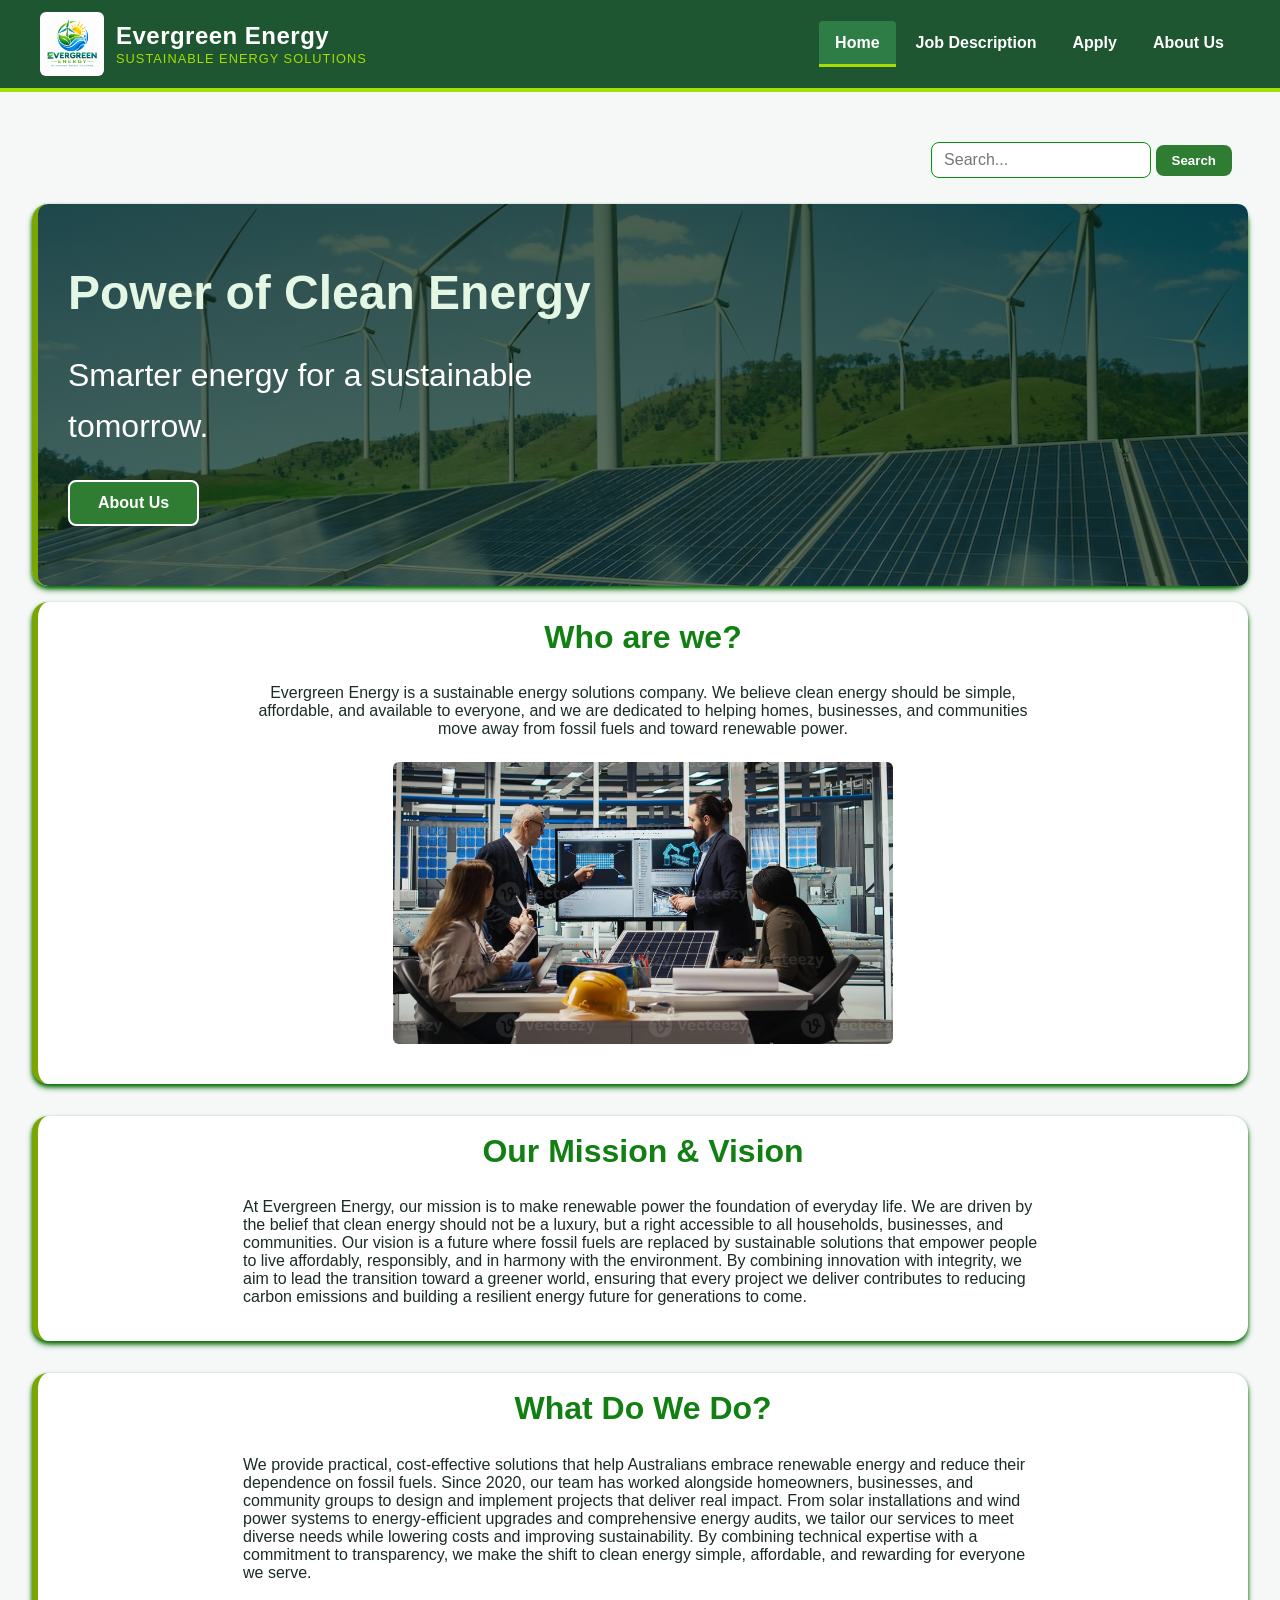
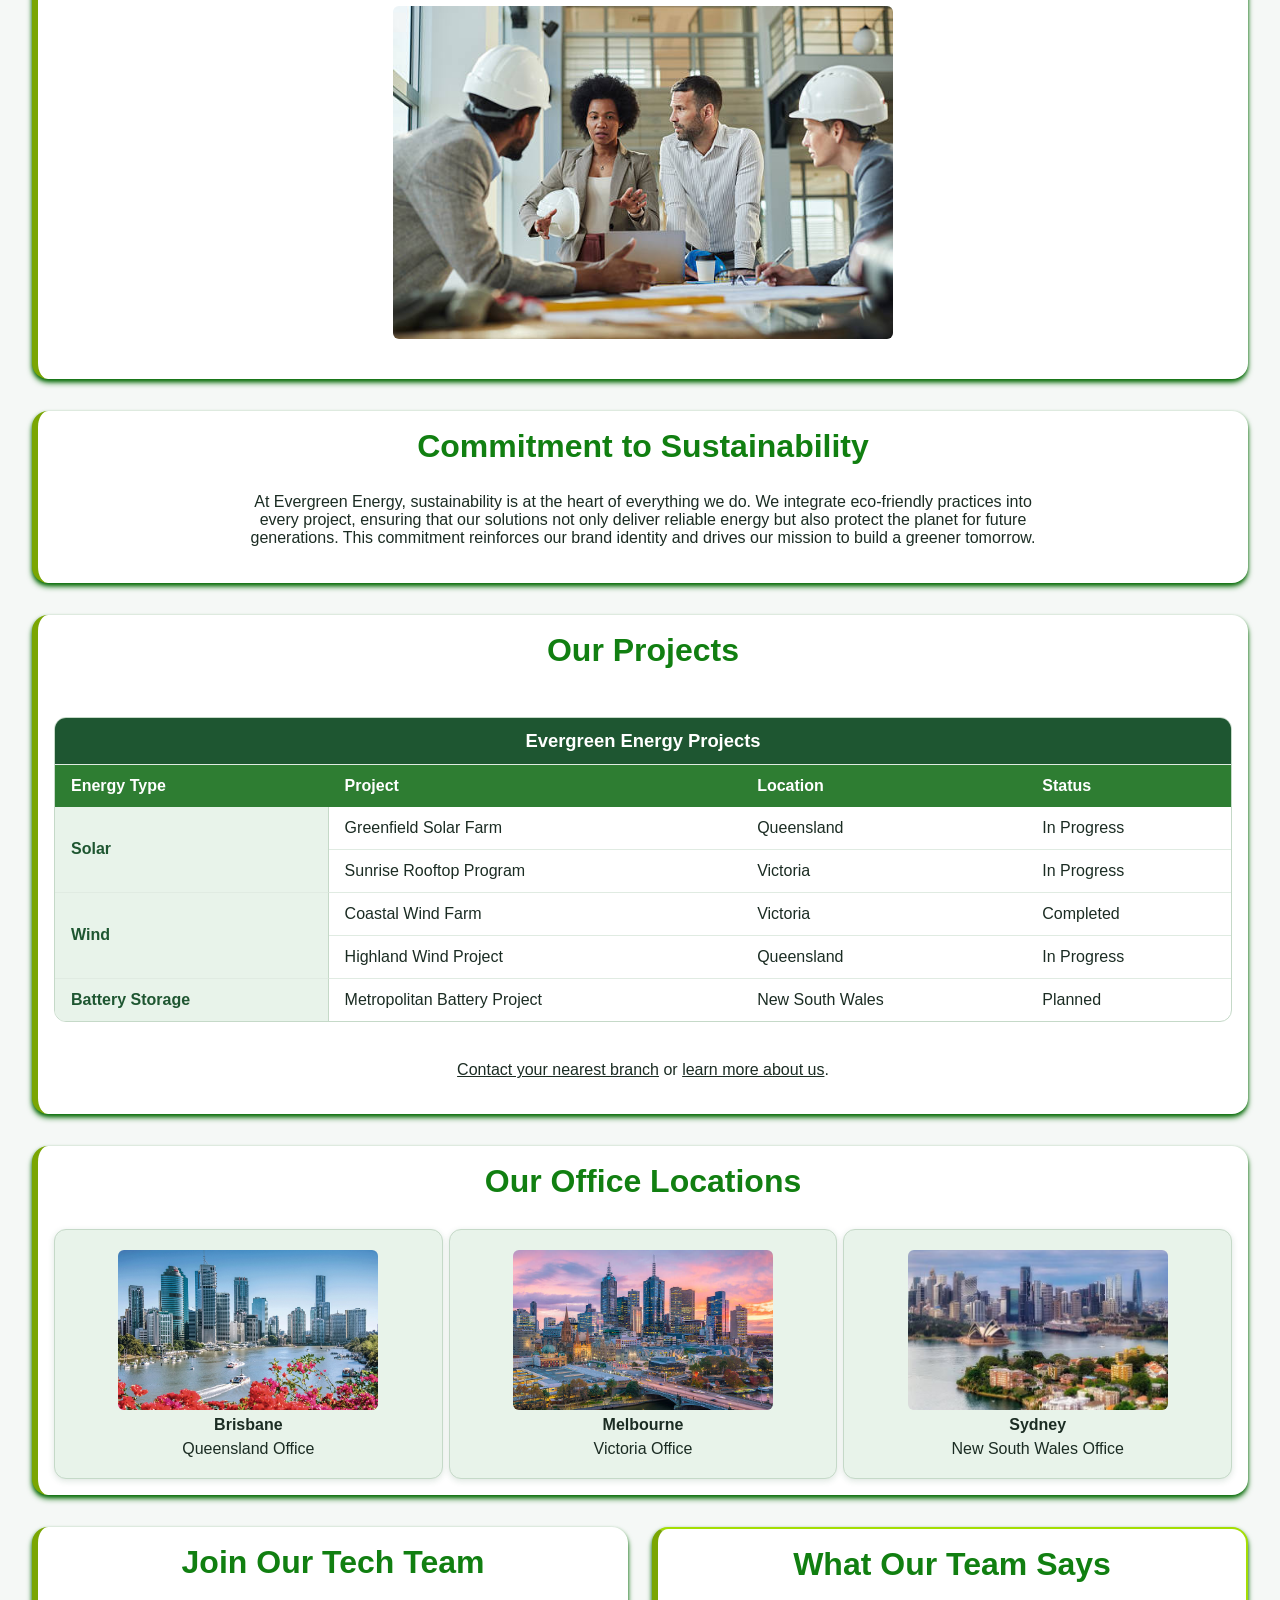
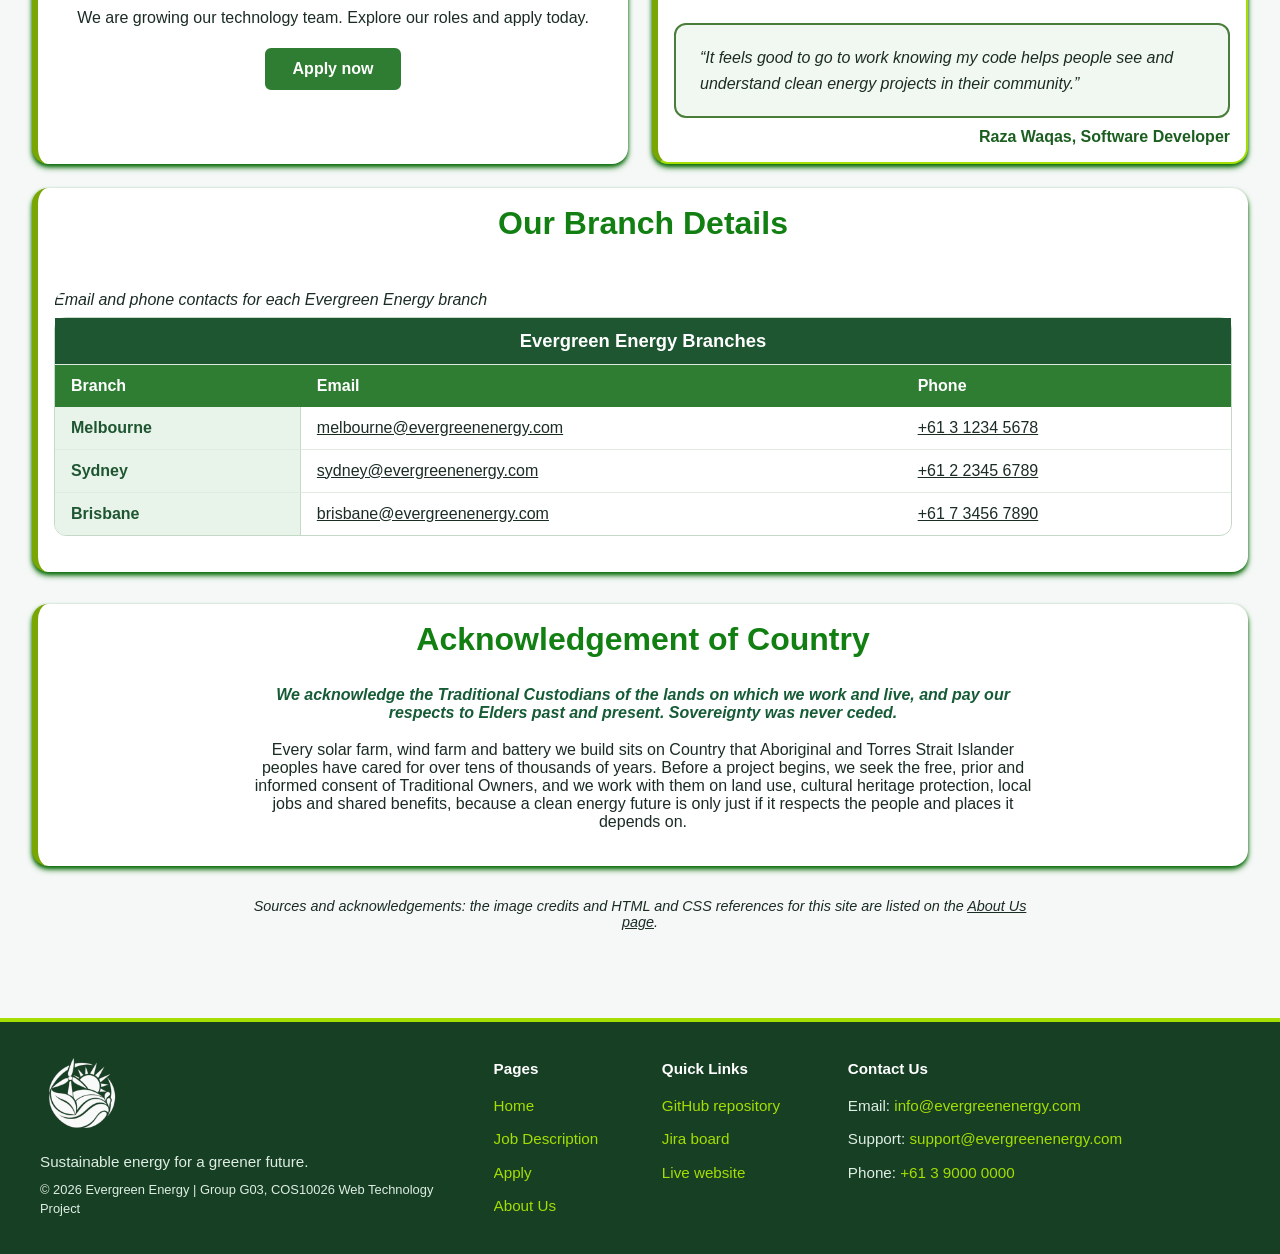
<file: index.html>
<!DOCTYPE html>
<html lang="en">
<head>
    <meta charset="UTF-8">
    <meta name="viewport" content="width=device-width, initial-scale=1.0">
    <meta name="description" content="Sustainable Energy Solutions Company: clean energy projects and careers.">
    <meta name="keywords" content="sustainable energy, renewable energy, solar, wind, clean energy, careers">
    <meta name="author" content="Group G03">
    <title>Home | Evergreen Energy</title>
    <link rel="stylesheet" href="styles.css">
    <!--one internal style element-->
    <style>.join { border-left: 6px solid #7aa602; } </style>
</head>
<body class="home">
    <a href="#main" class="skip-link">Skip to main content</a>

    <!-- ===== Shared header and navigation (designed by Marwah and edited by Rayahen Raad) ===== -->
    <header id="site-header">
        <nav class="nav-container" aria-label="Main navigation">
            <!-- Brand: logo and company name, linking to the home page -->
            <a href="index.html" class="nav-brand">
                <span class="nav-logo">
                    <img src="images/logo.png" alt="" width="400" height="400">
                </span>
                <span class="brand-text">
                    <span class="brand-name">Evergreen Energy</span>
                    <span class="brand-tagline">Sustainable Energy Solutions</span>
                </span>
            </a>
            <ul class="nav-links">
                <li><a href="index.html" class="active" aria-current="page">Home</a></li>
                <li><a href="jobs.html">Job Description</a></li>
                <li><a href="apply.html">Apply</a></li>
                <li><a href="about.html">About Us</a></li>
            </ul>
        </nav>
    </header>
<main id="main" tabindex="-1">
    <div class="search-bar">
    <!-- Searches this website with Google once it is live on GitHub Pages -->
    <form action="https://www.google.com/search" method="get" role="search">
    <input type="hidden" name="as_sitesearch" value="raad106729165.github.io/G03-Sustainable-Energy-Solutions-Company">
    <input type="search" name="q" placeholder="Search..." aria-label="Search this website">
    <button type="submit">Search</button>
  </form>
</div>
<section class="hero">
    <div class="hero-content">
     <h1>Power of Clean Energy</h1>
      <p id="intro-text">Smarter energy for a sustainable tomorrow.</p>
      <a href="about.html" class="apply">About Us</a>
    </div>
</section>

<section>
    <h2>Who are we?</h2>
    <p>Evergreen Energy is a sustainable energy solutions company. We believe clean energy should be simple, affordable, and available to everyone, and we are dedicated to helping homes, businesses, and communities move away from fossil fuels and toward renewable power.</p>
    <img src="images/powerplantwork.jpg" alt="Engineers gathered around a monitor reviewing solar panel designs" class="section-img">
</section> 
<section>
    <h2>Our Mission &amp; Vision</h2>
    <p class="text-left">
        At Evergreen Energy, our mission is to make renewable power the foundation of everyday life. 
        We are driven by the belief that clean energy should not be a luxury, but a right accessible 
        to all households, businesses, and communities. Our vision is a future where fossil fuels are 
        replaced by sustainable solutions that empower people to live affordably, responsibly, and 
        in harmony with the environment. By combining innovation with integrity, we aim to lead the 
        transition toward a greener world, ensuring that every project we deliver contributes to 
        reducing carbon emissions and building a resilient energy future for generations to come.
    </p>
</section>

<section>
    <h2>What Do We Do?</h2>
    <p class="text-left">
        We provide practical, cost‑effective solutions that help Australians embrace renewable energy 
        and reduce their dependence on fossil fuels. Since 2020, our team has worked alongside 
        homeowners, businesses, and community groups to design and implement projects that deliver 
        real impact. From solar installations and wind power systems to energy‑efficient upgrades 
        and comprehensive energy audits, we tailor our services to meet diverse needs while lowering 
        costs and improving sustainability. By combining technical expertise with a commitment to 
        transparency, we make the shift to clean energy simple, affordable, and rewarding for everyone 
        we serve.
    </p>
    <img src="images/engineers-discussing-project.jpg" alt="Engineers in hard hats discussing project plans around a table" class="section-img" width="612" height="408">
</section>
<!-- ===== Start: done by Marwah and edited by Rayahen Raad ===== -->
<section>
    <h2>Commitment to Sustainability</h2>
    <div class="narrow-centre">
        <p>
            At Evergreen Energy, sustainability is at the heart of everything we do. 
            We integrate eco‑friendly practices into every project, ensuring that our 
            solutions not only deliver reliable energy but also protect the planet for 
            future generations. This commitment reinforces our brand identity and 
            drives our mission to build a greener tomorrow.
        </p>
    </div>
</section>

<!-- ===== End: done by Marwah and edited by Rayahen Raad ===== -->
<section>
    <h2>Our Projects</h2>
    <!---!side way scroll with keyboard-->
    <div class="table-wrap" tabindex="0" role="region" aria-label="Evergreen Energy projects table">
    <table>
        <caption class="visually-hidden">Evergreen Energy projects grouped by energy type</caption>
        <thead>
        <tr>
        <th colspan="4" scope="colgroup">Evergreen Energy Projects</th>
        </tr>
        <tr>
            <th scope="col">Energy Type</th>
            <th scope="col">Project</th>
            <th scope="col">Location</th>
            <th scope="col">Status</th>
        </tr>
        </thead>
        <tbody>
        <tr>
        <th rowspan="2" scope="rowgroup">Solar</th>
            <td>Greenfield Solar Farm</td>
            <td>Queensland</td>
            <td>In Progress</td>
        </tr>
        <tr>
            <td>Sunrise Rooftop Program</td>
            <td>Victoria</td>
            <td>In Progress </td>
        </tr>
        <tr>
            <th rowspan="2" scope="rowgroup">Wind</th>
            <td>Coastal Wind Farm</td>
            <td>Victoria</td>
            <td>Completed</td>
        </tr>
        <tr>
            <td>Highland Wind Project</td>
            <td>Queensland</td>
            <td>In Progress</td>
        </tr>
        <tr>
            <th scope="row">Battery Storage</th>
            <td>Metropolitan Battery Project</td>
            <td>New South Wales</td>
            <td>Planned</td>
        </tr>
        </tbody>
    </table>
    </div>

   <p id="belowtable"><a href="#branches">Contact your nearest branch</a> or <a href="about.html">learn more about us</a>.</p>
</section> 
<section>
    <h2>Our Office Locations</h2>
    <ul class="offices">
        <li>
            <img src="images/brisbane.jpg" alt="Brisbane city skyline" class="office-img">
            <strong>Brisbane</strong>
            <span>Queensland Office</span>
        </li>
        <li>
            <img src="images/melbourne.jpg" alt="Melbourne city skyline" class="office-img">
            <strong>Melbourne</strong>
            <span>Victoria Office</span>
        </li>
        <li>
            <img src="images/sydney.jpg" alt="Sydney Opera House and harbour" class="office-img">
            <strong>Sydney</strong>
            <span>New South Wales Office</span>
        </li>
    </ul>

</section> 

<div class="join-row">

  <!-- your existing Join Our Tech Team section -->
  <section class="join">
    <h2>Join Our Tech Team</h2>
    <p>We are growing our technology team. Explore our roles and apply today.</p>
    <a class="apply" href="apply.html" >Apply now</a>
  </section>

  <!-- testimonials -->
   <!--arialabel helpful for screen readers-->
  <aside class="testimonial" aria-labelledby="testimonial-heading">
  <h2 id="testimonial-heading">What Our Team Says</h2>
  <figure>
  <blockquote>
    <p>“It feels good to go to work knowing my code helps people see and understand clean energy projects in their community.”</p>
  </blockquote>
  <figcaption><strong>Raza Waqas, Software Developer</strong></figcaption>
  </figure>
  </aside>
</div>
<section id="branches">
    <h2>Our Branch Details</h2>
<!-- Sideway scroll with keyboard -->
<div class="table-wrap" tabindex="0" role="region" aria-label="Evergreen Energy branches table">
  <table>
    <caption>Email and phone contacts for each Evergreen Energy branch</caption>
    <thead>
    <tr>
      <th colspan="3" scope="colgroup">Evergreen Energy Branches</th>
    </tr>
    <tr>
      <th scope="col">Branch</th>
      <th scope="col">Email</th>
      <th scope="col">Phone</th>
    </tr>
    </thead>
    <tbody>
    <tr>
      <th scope="row">Melbourne</th>
      <td><a href="mailto:melbourne@evergreenenergy.com">melbourne@evergreenenergy.com</a></td>
      <td><a href="tel:+61312345678">+61 3 1234 5678</a></td>
    </tr>
    <tr>
      <th scope="row">Sydney</th>
      <td><a href="mailto:sydney@evergreenenergy.com">sydney@evergreenenergy.com</a></td>
      <td><a href="tel:+61223456789">+61 2 2345 6789</a></td>
    </tr>
    <tr>
      <th scope="row">Brisbane</th>
      <td><a href="mailto:brisbane@evergreenenergy.com">brisbane@evergreenenergy.com</a></td>
      <td><a href="tel:+61734567890">+61 7 3456 7890</a></td>
    </tr>
    </tbody>
  </table>
</div>
</section>
<section class="acknowledgement" aria-labelledby="ack-heading">
    <h2 id="ack-heading">Acknowledgement of Country</h2>
    <!-- inline style element (the one inline style kept on this page) -->
    <p style="font-style: italic; color: #155b36;"><strong>We acknowledge the Traditional Custodians of the lands on which we work and live, and pay our respects to Elders past and present. Sovereignty was never ceded.</strong></p>
    <p>Every solar farm, wind farm and battery we build sits on Country that Aboriginal and Torres Strait Islander peoples have cared for over tens of thousands of years. Before a project begins, we seek the free, prior and informed consent of Traditional Owners, and we work with them on land use, cultural heritage protection, local jobs and shared benefits, because a clean energy future is only just if it respects the people and places it depends on.</p>
</section>
    <p class="page-sources">Sources and acknowledgements: the image credits and HTML and CSS references for this site are listed on the <a href="about.html#ack-heading">About Us page</a>.</p>
</main>

    <!-- ===== Shared footer (designed by Marwah and edited by Rayahen Raad) ===== -->
    <footer id="site-footer">
        <div class="footer-container">
            <!-- Left: logo, motto and copyright -->
            <div class="footer-left">
                <img src="images/evergreen-footer.png" alt="Evergreen Energy logo" class="footer-logo">
                <p class="footer-motto">Sustainable energy for a greener future.</p>
                <p class="footer-copy">&copy; 2026 Evergreen Energy | Group G03, COS10026 Web Technology Project</p>
            </div>

            <!-- Right: page links, quick links and contact details -->
            <div class="footer-right">
                <table class="footer-table">
                    <tr>
                        <th scope="col">Pages</th>
                        <th scope="col">Quick Links</th>
                        <th scope="col">Contact Us</th>
                    </tr>
                    <tr>
                        <td><a href="index.html">Home</a></td>
                        <td><a href="https://github.com/raad106729165/G03-Sustainable-Energy-Solutions-Company">GitHub repository</a></td>
                        <td>Email: <a href="mailto:info@evergreenenergy.com">info@evergreenenergy.com</a></td>
                    </tr>
                    <tr>
                        <td><a href="jobs.html">Job Description</a></td>
                        <td><a href="https://dragqon.atlassian.net/jira/software/projects/G03/boards/4/backlog">Jira board</a></td>
                        <td>Support: <a href="mailto:support@evergreenenergy.com">support@evergreenenergy.com</a></td>
                    </tr>
                    <tr>
                        <td><a href="apply.html">Apply</a></td>
                        <td><a href="https://raad106729165.github.io/G03-Sustainable-Energy-Solutions-Company/">Live website</a></td>
                        <td>Phone: <a href="tel:+61390000000">+61 3 9000 0000</a></td>
                    </tr>
                    <tr>
                        <td><a href="about.html">About Us</a></td>
                        <td></td>
                        <td></td>
                    </tr>
                </table>
            </div>
        </div>
    </footer>
</body>
</html>
</file>
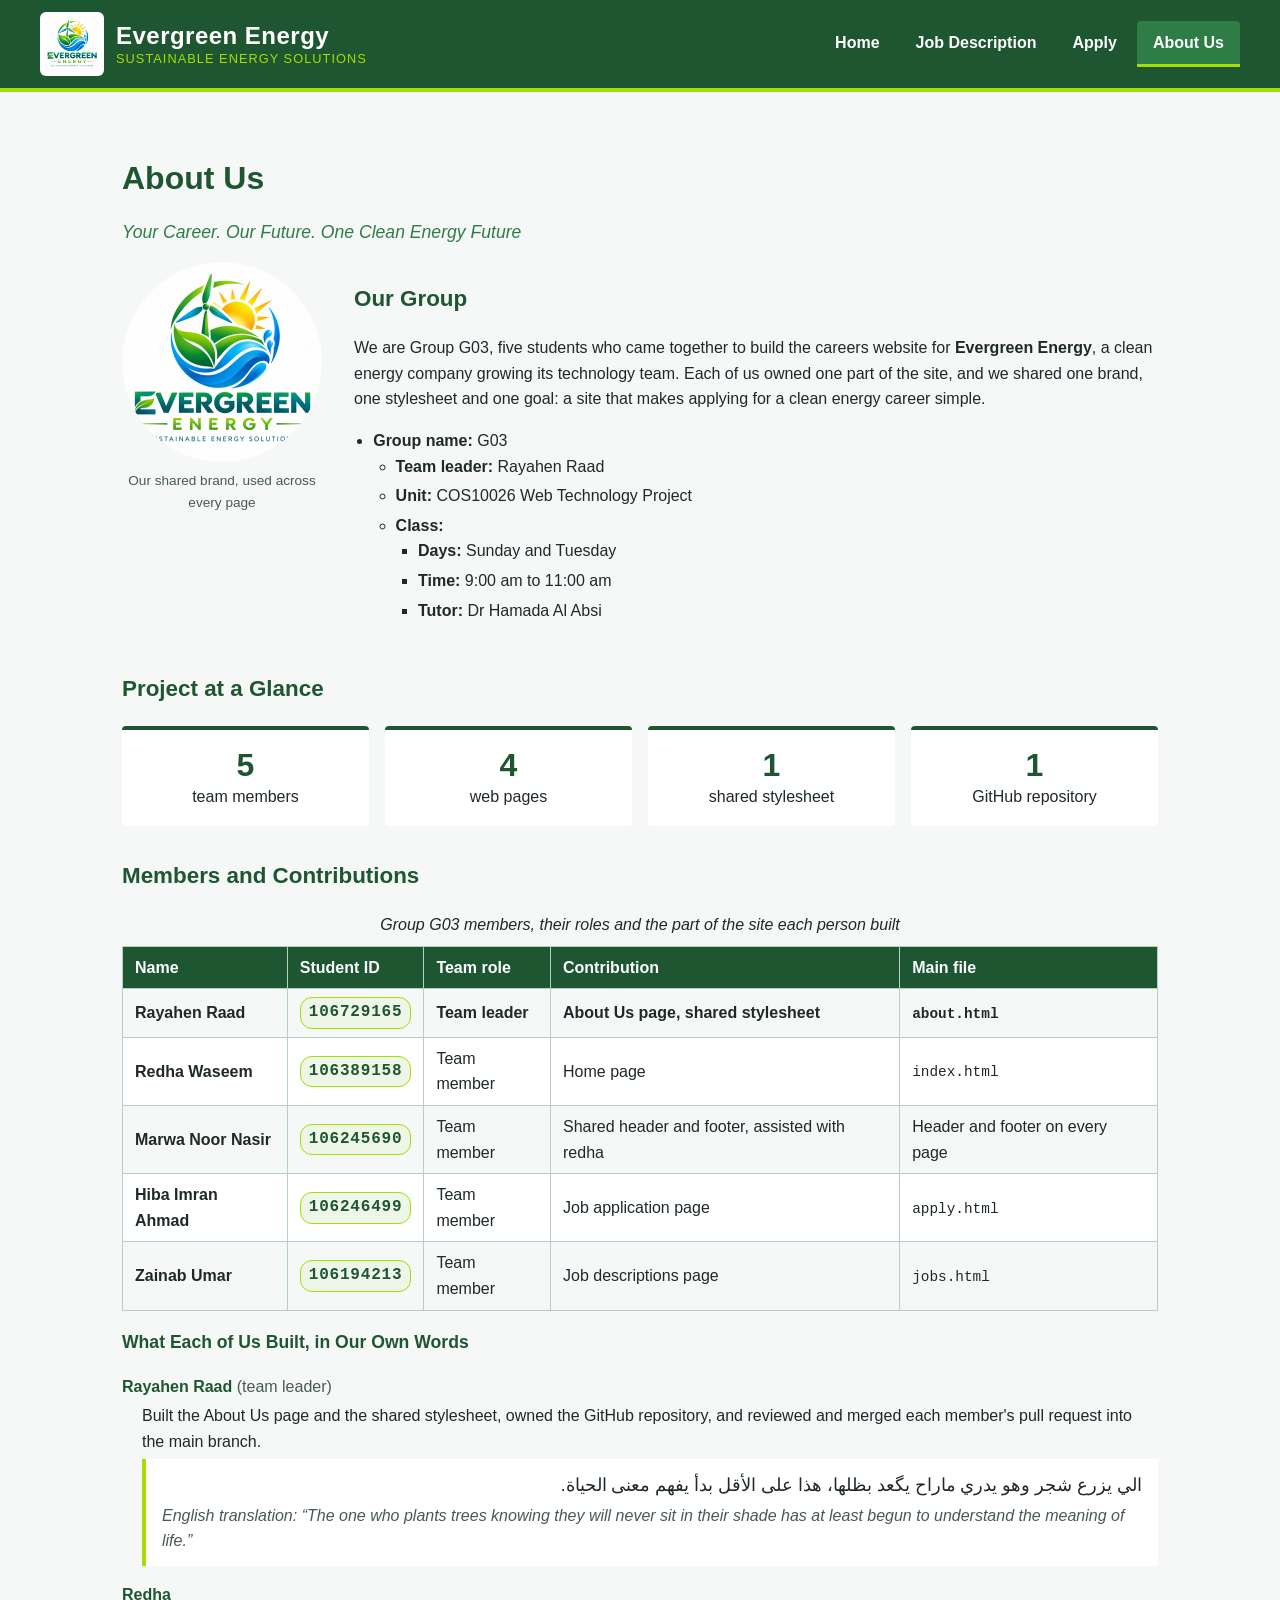
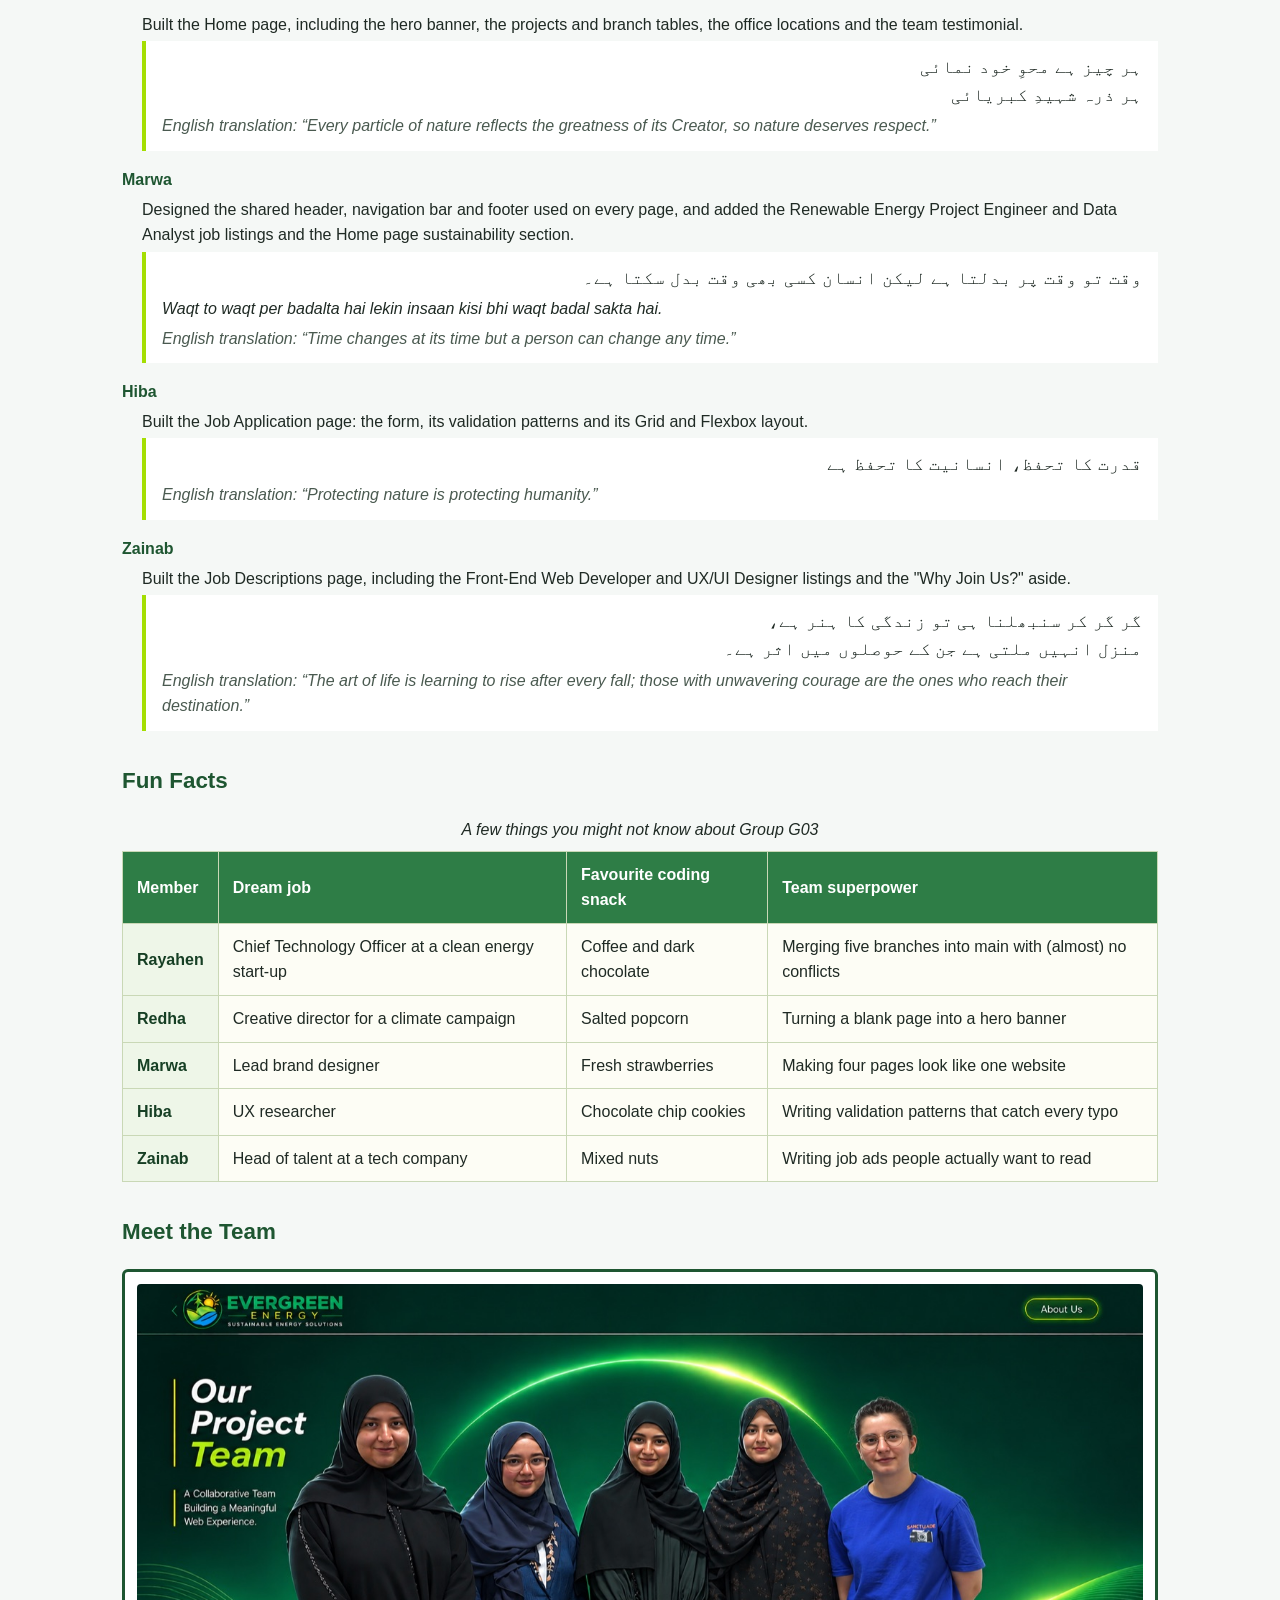
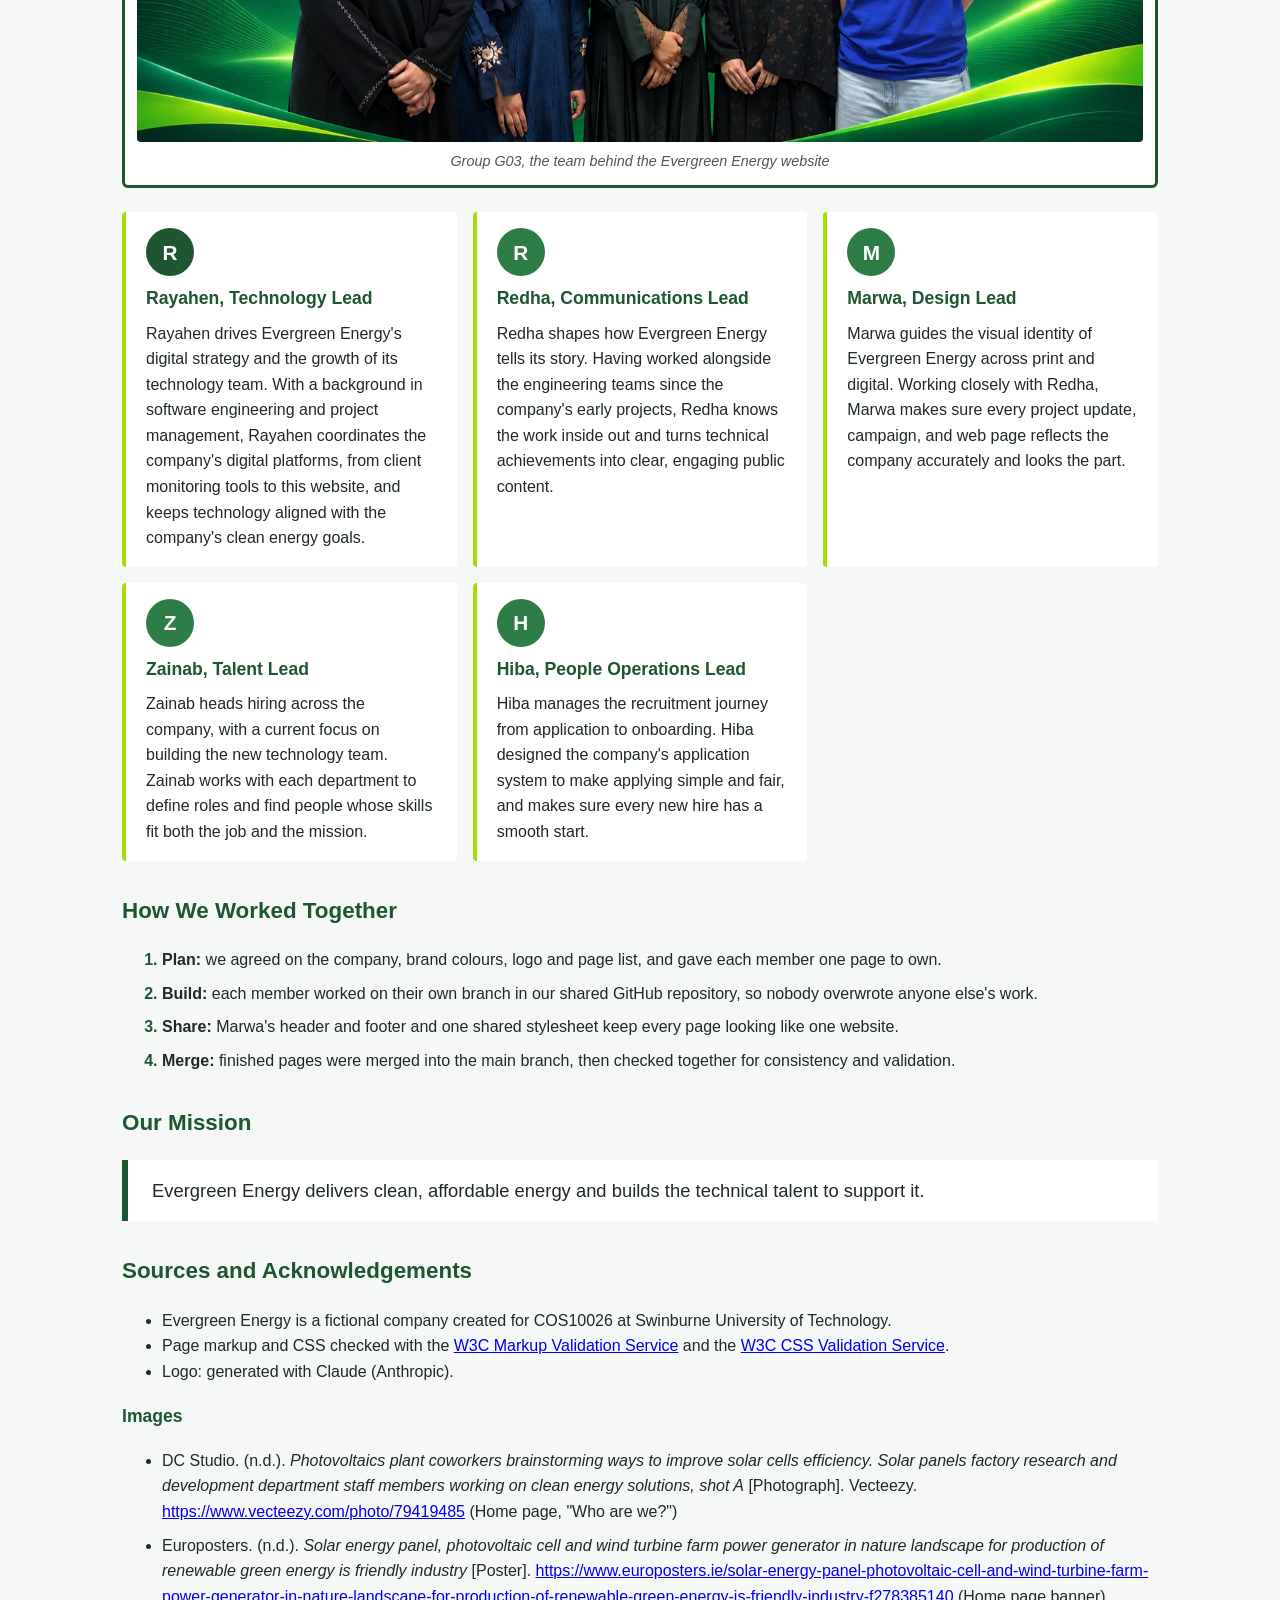
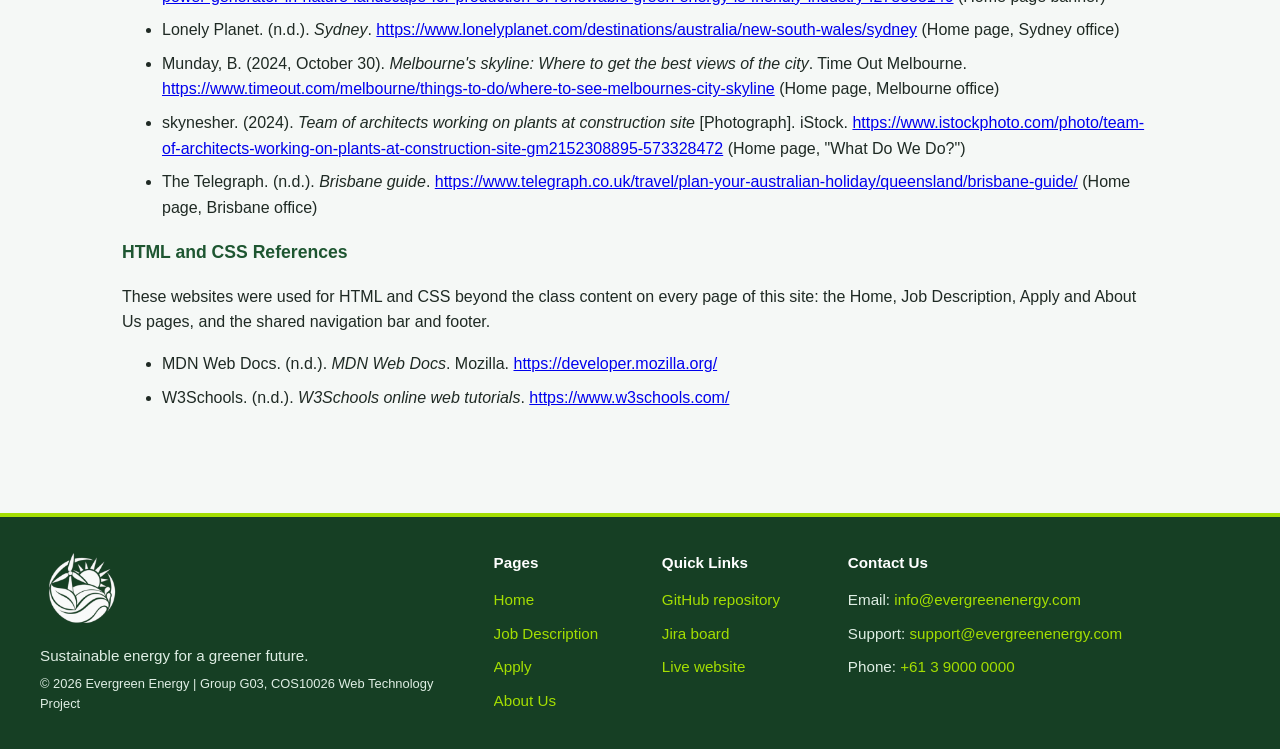
<file: about.html>
<!DOCTYPE html>
<!--
    about.html - About Us page for the Evergreen Energy website
    Author:  Rayahen Raad (Team leader), Group G03
    Unit:    COS10026 Web Technology Project
    Purpose: Introduces the group, its members, their roles and contributions
-->
<html lang="en">
<head>
    <meta charset="UTF-8">
    <meta name="viewport" content="width=device-width, initial-scale=1.0">
    <meta name="description" content="Meet Group G03, the team behind the Evergreen Energy careers website: members, roles, contributions and how we worked together.">
    <meta name="keywords" content="Evergreen Energy, about us, Group G03, team, sustainable energy, clean energy careers">
    <meta name="author" content="Rayahen Raad, Group G03">
    <title>About Us | Evergreen Energy</title>
    <!-- 1. EXTERNAL CSS: the one shared stylesheet for every page -->
    <link rel="stylesheet" href="styles.css">
    <!-- 2. INTERNAL (embedded) CSS: a <style> block used only on the About Us page -->
    <style>
        .slogan {
            margin-top: -8px;
            font-size: 1.1em;
            font-style: italic;
            color: #2e7d46;
        }
    </style>
</head>
<body class="about">
    <a href="#main" class="skip-link">Skip to main content</a>

    <!-- ===== Shared header and navigation (designed by Marwah and edited by Rayahen Raad) ===== -->
    <header id="site-header">
        <nav class="nav-container" aria-label="Main navigation">
            <!-- Brand: logo and company name, linking to the home page -->
            <a href="index.html" class="nav-brand">
                <span class="nav-logo">
                    <img src="images/logo.png" alt="" width="400" height="400">
                </span>
                <span class="brand-text">
                    <span class="brand-name">Evergreen Energy</span>
                    <span class="brand-tagline">Sustainable Energy Solutions</span>
                </span>
            </a>
            <ul class="nav-links">
                <li><a href="index.html">Home</a></li>
                <li><a href="jobs.html">Job Description</a></li>
                <li><a href="apply.html">Apply</a></li>
                <li><a href="about.html" class="active" aria-current="page">About Us</a></li>
            </ul>
        </nav>
    </header>

    <main id="main">
        <h1>About Us</h1>
        <p class="slogan">Your Career. Our Future. One Clean Energy Future</p>

        <!-- ===== Group introduction ===== -->
        <section class="group-intro" aria-labelledby="group-heading">
            <div class="group-logo">
                <img src="images/logo.png" alt="Evergreen Energy logo: a wind turbine, sun, leaves and water inside a circle" width="200" height="200">
                <p class="logo-caption">Our shared brand, used across every page</p>
            </div>
            <div>
                <h2 id="group-heading">Our Group</h2>
                <p>We are Group G03, five students who came together to build the careers website for <strong>Evergreen Energy</strong>, a clean energy company growing its technology team. Each of us owned one part of the site, and we shared one brand, one stylesheet and one goal: a site that makes applying for a clean energy career simple.</p>
                <!-- Nested list: group details, with the class details inside -->
                <ul class="group-info">
                    <li><strong>Group name:</strong> G03
                        <ul>
                            <li><strong>Team leader:</strong> Rayahen Raad</li>
                            <li><strong>Unit:</strong> COS10026 Web Technology Project</li>
                            <li><strong>Class:</strong>
                                <ul>
                                    <li><strong>Days:</strong> Sunday and Tuesday</li>
                                    <li><strong>Time:</strong> 9:00 am to 11:00 am</li>
                                    <li><strong>Tutor:</strong> Dr Hamada Al Absi</li>
                                </ul>
                            </li>
                        </ul>
                    </li>
                </ul>
            </div>
        </section>

        <!-- ===== Project at a glance ===== -->
        <section aria-labelledby="glance-heading">
            <h2 id="glance-heading">Project at a Glance</h2>
            <ul class="team-stats">
                <li><strong>5</strong> team members</li>
                <li><strong>4</strong> web pages</li>
                <li><strong>1</strong> shared stylesheet</li>
                <li><strong>1</strong> GitHub repository</li>
            </ul>
        </section>

        <!-- ===== Members and contributions ===== -->
        <section aria-labelledby="members-heading">
            <h2 id="members-heading">Members and Contributions</h2>
            <div class="table-wrapper">
            <table class="members-table">
                <caption>Group G03 members, their roles and the part of the site each person built</caption>
                <thead>
                    <tr>
                        <th>Name</th>
                        <th>Student ID</th>
                        <th>Team role</th>
                        <th>Contribution</th>
                        <th>Main file</th>
                    </tr>
                </thead>
                <tbody>
                    <!-- 3. INLINE CSS: a style attribute that bolds the team leader's row -->
                    <tr style="font-weight: bold;">
                        <th>Rayahen Raad</th>
                        <td><span class="student-id">106729165</span></td>
                        <td>Team leader</td>
                        <td>About Us page, shared stylesheet</td>
                        <td><code>about.html</code></td>
                    </tr>
                    <tr>
                        <th>Redha Waseem</th>
                        <td><span class="student-id">106389158</span></td>
                        <td>Team member</td>
                        <td>Home page</td>
                        <td><code>index.html</code></td>
                    </tr>
                    <tr>
                        <th>Marwa Noor Nasir</th>
                        <td><span class="student-id">106245690</span></td>
                        <td>Team member</td>
                        <td>Shared header and footer, assisted with redha</td>
                        <td>Header and footer on every page</td>
                    </tr>
                    <tr>
                        <th>Hiba Imran Ahmad</th>
                        <td><span class="student-id">106246499</span></td>
                        <td>Team member</td>
                        <td>Job application page</td>
                        <td><code>apply.html</code></td>
                    </tr>
                    <tr>
                        <th>Zainab Umar</th>
                        <td><span class="student-id">106194213</span></td>
                        <td>Team member</td>
                        <td>Job descriptions page</td>
                        <td><code>jobs.html</code></td>
                    </tr>
                </tbody>
            </table>
            </div>

            <!-- Definition list: each member's contribution and a quote in their first language.
                 lang marks the language (ar = Arabic, ur = Urdu) and dir="rtl" sets right-to-left text. -->
            <h3>What Each of Us Built, in Our Own Words</h3>
            <dl class="contributions">
                <dt>Rayahen Raad <span class="member-role">(team leader)</span></dt>
                <dd>Built the About Us page and the shared stylesheet, owned the GitHub repository, and reviewed and merged each member's pull request into the main branch.</dd>
                <dd class="member-quote">
                    <p class="quote-original" lang="ar" dir="rtl">
                        الي يزرع شجر وهو يدري ماراح يگعد بظلها، هذا على الأقل بدأ يفهم معنى الحياة.
                    </p>
                    <p class="quote-translation">English translation: <q>The one who plants trees knowing they will never sit in their shade has at least begun to understand the meaning of life.</q></p>
                </dd>

                <dt>Redha</dt>
                <dd>Built the Home page, including the hero banner, the projects and branch tables, the office locations and the team testimonial.</dd>
                <dd class="member-quote">
                    <p class="quote-original" lang="ur" dir="rtl">
                        ہر چیز ہے محوِ خود نمائی<br>
                        ہر ذرہ شہیدِ کبریائی
                    </p>
                    <p class="quote-translation">English translation: <q>Every particle of nature reflects the greatness of its Creator, so nature deserves respect.</q></p>
                </dd>

                <dt>Marwa</dt>
                <dd>Designed the shared header, navigation bar and footer used on every page, and added the Renewable Energy Project Engineer and Data Analyst job listings and the Home page sustainability section.</dd>
                <dd class="member-quote">
                    <p class="quote-original" lang="ur" dir="rtl">
                        وقت تو وقت پر بدلتا ہے لیکن انسان کسی بھی وقت بدل سکتا ہے۔
                    </p>
                    <p class="quote-roman" lang="ur-Latn"><em>Waqt to waqt per badalta hai lekin insaan kisi bhi waqt badal sakta hai.</em></p>
                    <p class="quote-translation">English translation: <q>Time changes at its time but a person can change any time.</q></p>
                </dd>

                <dt>Hiba</dt>
                <dd>Built the Job Application page: the form, its validation patterns and its Grid and Flexbox layout.</dd>
                <dd class="member-quote">
                    <p class="quote-original" lang="ur" dir="rtl">
                        قدرت كا تحفظ، انسانيت كا تحفظ ہے
                    </p>
                    <p class="quote-translation">English translation: <q>Protecting nature is protecting humanity.</q></p>
                </dd>

                <dt>Zainab</dt>
                <dd>Built the Job Descriptions page, including the Front-End Web Developer and UX/UI Designer listings and the "Why Join Us?" aside.</dd>
                <dd class="member-quote">
                    <p class="quote-original" lang="ur" dir="rtl">
                        گر گر کر سنبھلنا ہی تو زندگی کا ہنر ہے،<br>
                        منزل انہیں ملتی ہے جن کے حوصلوں میں اثر ہے۔
                    </p>
                    <p class="quote-translation">English translation: <q>The art of life is learning to rise after every fall; those with unwavering courage are the ones who reach their destination.</q></p>
                </dd>
            </dl>
        </section>

        <!-- ===== Fun facts ===== -->
        <section aria-labelledby="facts-heading">
            <h2 id="facts-heading">Fun Facts</h2>
            <!-- Fun facts written for the team to check and edit -->
            <div class="table-wrapper">
            <table class="fun-facts">
                <caption>A few things you might not know about Group G03</caption>
                <thead>
                    <tr>
                        <th scope="col">Member</th>
                        <th scope="col">Dream job</th>
                        <th scope="col">Favourite coding snack</th>
                        <th scope="col">Team superpower</th>
                    </tr>
                </thead>
                <tbody>
                    <tr>
                        <th scope="row">Rayahen</th>
                        <td>Chief Technology Officer at a clean energy start-up</td>
                        <td>Coffee and dark chocolate</td>
                        <td>Merging five branches into main with (almost) no conflicts</td>
                    </tr>
                    <tr>
                        <th scope="row">Redha</th>
                        <td>Creative director for a climate campaign</td>
                        <td>Salted popcorn</td>
                        <td>Turning a blank page into a hero banner</td>
                    </tr>
                    <tr>
                        <th scope="row">Marwa</th>
                        <td>Lead brand designer</td>
                        <td>Fresh strawberries</td>
                        <td>Making four pages look like one website</td>
                    </tr>
                    <tr>
                        <th scope="row">Hiba</th>
                        <td>UX researcher</td>
                        <td>Chocolate chip cookies</td>
                        <td>Writing validation patterns that catch every typo</td>
                    </tr>
                    <tr>
                        <th scope="row">Zainab</th>
                        <td>Head of talent at a tech company</td>
                        <td>Mixed nuts</td>
                        <td>Writing job ads people actually want to read</td>
                    </tr>
                </tbody>
            </table>
            </div>
        </section>

        <!-- ===== Meet the team (company roles for the Evergreen Energy story) ===== -->
        <section aria-labelledby="team-heading">
            <h2 id="team-heading">Meet the Team</h2>
            <figure class="group-photo">
                <img src="images/group-photo.jpg" alt="Our Project Team: a collaborative team building a meaningful web experience. The five members of Group G03 stand together in front of a green Evergreen Energy background" width="1400" height="638">
                <figcaption>Group G03, the team behind the Evergreen Energy website</figcaption>
            </figure>
            <div class="team-grid">
            <div class="team-card leader">
                <span class="avatar">R</span>
                <h3>Rayahen, Technology Lead</h3>
                <p>Rayahen drives Evergreen Energy's digital strategy and the growth of its technology team. With a background in software engineering and project management, Rayahen coordinates the company's digital platforms, from client monitoring tools to this website, and keeps technology aligned with the company's clean energy goals.</p>
            </div>
            <div class="team-card">
                <span class="avatar">R</span>
                <h3>Redha, Communications Lead</h3>
                <p>Redha shapes how Evergreen Energy tells its story. Having worked alongside the engineering teams since the company's early projects, Redha knows the work inside out and turns technical achievements into clear, engaging public content.</p>
            </div>
            <div class="team-card">
                <span class="avatar">M</span>
                <h3>Marwa, Design Lead</h3>
                <p>Marwa guides the visual identity of Evergreen Energy across print and digital. Working closely with Redha, Marwa makes sure every project update, campaign, and web page reflects the company accurately and looks the part.</p>
            </div>
            <div class="team-card">
                <span class="avatar">Z</span>
                <h3>Zainab, Talent Lead</h3>
                <p>Zainab heads hiring across the company, with a current focus on building the new technology team. Zainab works with each department to define roles and find people whose skills fit both the job and the mission.</p>
            </div>
            <div class="team-card">
                <span class="avatar">H</span>
                <h3>Hiba, People Operations Lead</h3>
                <p>Hiba manages the recruitment journey from application to onboarding. Hiba designed the company's application system to make applying simple and fair, and makes sure every new hire has a smooth start.</p>
            </div>
            </div>
        </section>

        <!-- ===== Teamwork ===== -->
        <section aria-labelledby="teamwork-heading">
            <h2 id="teamwork-heading">How We Worked Together</h2>
            <ol class="workflow">
                <li><strong>Plan:</strong> we agreed on the company, brand colours, logo and page list, and gave each member one page to own.</li>
                <li><strong>Build:</strong> each member worked on their own branch in our shared GitHub repository, so nobody overwrote anyone else's work.</li>
                <li><strong>Share:</strong> Marwa's header and footer and one shared stylesheet keep every page looking like one website.</li>
                <li><strong>Merge:</strong> finished pages were merged into the main branch, then checked together for consistency and validation.</li>
            </ol>
        </section>

        <!-- ===== Mission ===== -->
        <section aria-labelledby="mission-heading">
            <h2 id="mission-heading">Our Mission</h2>
            <p class="mission">Evergreen Energy delivers clean, affordable energy and builds the technical talent to support it.</p>
        </section>

        <!-- ===== Acknowledgements ===== -->
        <section aria-labelledby="ack-heading">
            <h2 id="ack-heading">Sources and Acknowledgements</h2>
            <ul>
                <li>Evergreen Energy is a fictional company created for COS10026 at Swinburne University of Technology.</li>
                <li>Page markup and CSS checked with the <a href="https://validator.w3.org/">W3C Markup Validation Service</a> and the <a href="https://jigsaw.w3.org/css-validator/">W3C CSS Validation Service</a>.</li>
                <li>Logo: generated with Claude (Anthropic).</li>
            </ul>

            <!-- Image references (APA 7th) -->
            <h3>Images</h3>
            <ul class="references">
                <li>DC Studio. (n.d.). <em>Photovoltaics plant coworkers brainstorming ways to improve solar cells efficiency. Solar panels factory research and development department staff members working on clean energy solutions, shot A</em> [Photograph]. Vecteezy. <a href="https://www.vecteezy.com/photo/[base64]">https://www.vecteezy.com/photo/79419485</a> (Home page, "Who are we?")</li>
                <li>Europosters. (n.d.). <em>Solar energy panel, photovoltaic cell and wind turbine farm power generator in nature landscape for production of renewable green energy is friendly industry</em> [Poster]. <a href="https://www.europosters.ie/solar-energy-panel-photovoltaic-cell-and-wind-turbine-farm-power-generator-in-nature-landscape-for-production-of-renewable-green-energy-is-friendly-industry-f278385140">https://www.europosters.ie/solar-energy-panel-photovoltaic-cell-and-wind-turbine-farm-power-generator-in-nature-landscape-for-production-of-renewable-green-energy-is-friendly-industry-f278385140</a> (Home page banner)</li>
                <li>Lonely Planet. (n.d.). <em>Sydney</em>. <a href="https://www.lonelyplanet.com/destinations/australia/new-south-wales/sydney">https://www.lonelyplanet.com/destinations/australia/new-south-wales/sydney</a> (Home page, Sydney office)</li>
                <li>Munday, B. (2024, October 30). <em>Melbourne's skyline: Where to get the best views of the city</em>. Time Out Melbourne. <a href="https://www.timeout.com/melbourne/things-to-do/where-to-see-melbournes-city-skyline">https://www.timeout.com/melbourne/things-to-do/where-to-see-melbournes-city-skyline</a> (Home page, Melbourne office)</li>
                <li>skynesher. (2024). <em>Team of architects working on plants at construction site</em> [Photograph]. iStock. <a href="https://www.istockphoto.com/photo/team-of-architects-working-on-plants-at-construction-site-gm2152308895-573328472">https://www.istockphoto.com/photo/team-of-architects-working-on-plants-at-construction-site-gm2152308895-573328472</a> (Home page, "What Do We Do?")</li>
                <li>The Telegraph. (n.d.). <em>Brisbane guide</em>. <a href="https://www.telegraph.co.uk/travel/plan-your-australian-holiday/queensland/brisbane-guide/">https://www.telegraph.co.uk/travel/plan-your-australian-holiday/queensland/brisbane-guide/</a> (Home page, Brisbane office)</li>
            </ul>

            <!-- Websites used for HTML and CSS beyond the class content (APA 7th) -->
            <h3>HTML and CSS References</h3>
            <p>These websites were used for HTML and CSS beyond the class content on every page of this site: the Home, Job Description, Apply and About Us pages, and the shared navigation bar and footer.</p>
            <ul class="references">
                <li>MDN Web Docs. (n.d.). <em>MDN Web Docs</em>. Mozilla. <a href="https://developer.mozilla.org/">https://developer.mozilla.org/</a></li>
                <li>W3Schools. (n.d.). <em>W3Schools online web tutorials</em>. <a href="https://www.w3schools.com/">https://www.w3schools.com/</a></li>
                <!-- TODO: add the YouTube video you followed: Channel Name. (Year, Month Day). Video title [Video]. YouTube. URL -->
            </ul>
        </section>
    </main>

    <!-- ===== Shared footer (designed by Marwah and edited by Rayahen Raad) ===== -->
    <footer id="site-footer">
        <div class="footer-container">
            <!-- Left: logo, motto and copyright -->
            <div class="footer-left">
                <img src="images/evergreen-footer.png" alt="Evergreen Energy logo" class="footer-logo">
                <p class="footer-motto">Sustainable energy for a greener future.</p>
                <p class="footer-copy">&copy; 2026 Evergreen Energy | Group G03, COS10026 Web Technology Project</p>
            </div>

            <!-- Right: page links, quick links and contact details -->
            <div class="footer-right">
                <table class="footer-table">
                    <tr>
                        <th scope="col">Pages</th>
                        <th scope="col">Quick Links</th>
                        <th scope="col">Contact Us</th>
                    </tr>
                    <tr>
                        <td><a href="index.html">Home</a></td>
                        <td><a href="https://github.com/raad106729165/G03-Sustainable-Energy-Solutions-Company">GitHub repository</a></td>
                        <td>Email: <a href="mailto:info@evergreenenergy.com">info@evergreenenergy.com</a></td>
                    </tr>
                    <tr>
                        <td><a href="jobs.html">Job Description</a></td>
                        <td><a href="https://dragqon.atlassian.net/jira/software/projects/G03/boards/4/backlog">Jira board</a></td>
                        <td>Support: <a href="mailto:support@evergreenenergy.com">support@evergreenenergy.com</a></td>
                    </tr>
                    <tr>
                        <td><a href="apply.html">Apply</a></td>
                        <td><a href="https://raad106729165.github.io/G03-Sustainable-Energy-Solutions-Company/">Live website</a></td>
                        <td>Phone: <a href="tel:+61390000000">+61 3 9000 0000</a></td>
                    </tr>
                    <tr>
                        <td><a href="about.html">About Us</a></td>
                        <td></td>
                        <td></td>
                    </tr>
                </table>
            </div>
        </div>
    </footer>
</body>
</html>
</file>
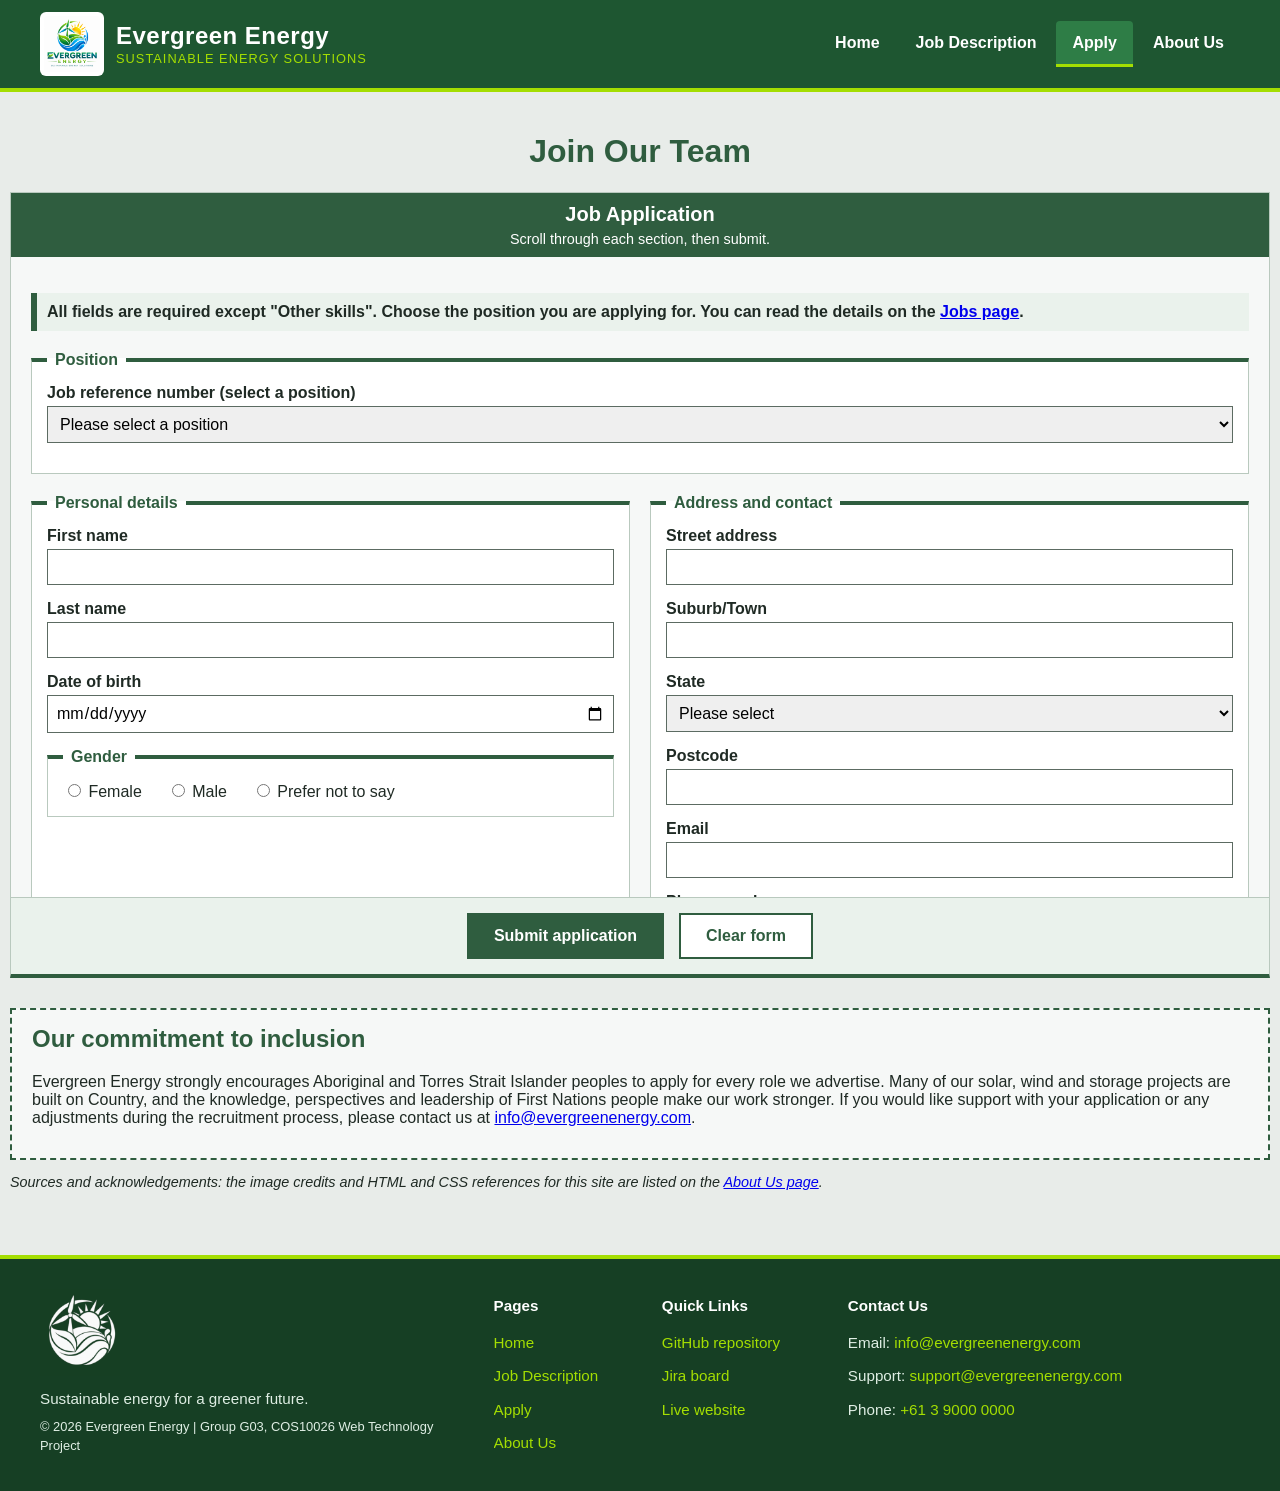
<file: apply.html>
<!DOCTYPE html>
<html lang="en">
<head>
  <meta charset="utf-8">
  <meta name="viewport" content="width=device-width, initial-scale=1">
  <meta name="description" content="Apply for a job at Evergreen Energy. Complete our online application form.">
  <meta name="keywords" content="job application, careers, apply, Evergreen Energy, renewable energy">
  <meta name="author" content="Hiba Imran, Group G03">
  <title>Apply | Evergreen Energy</title>

  <!-- Shared external stylesheet for every page -->
  <link rel="stylesheet" href="styles.css">

  <!-- Embedded CSS -->
  <style>
    .form-intro {
      background-color: #eaf2ec;
      border-left: 6px solid #2f5d3f;
      padding: 10px;
    }
  </style>

  
</head>

<body class="apply">
    <a href="#main" class="skip-link">Skip to main content</a>

    <!-- ===== Shared header and navigation (designed by Marwah and edited by Rayahen Raad) ===== -->
    <header id="site-header">
        <nav class="nav-container" aria-label="Main navigation">
            <!-- Brand: logo and company name, linking to the home page -->
            <a href="index.html" class="nav-brand">
                <span class="nav-logo">
                    <img src="images/logo.png" alt="" width="400" height="400">
                </span>
                <span class="brand-text">
                    <span class="brand-name">Evergreen Energy</span>
                    <span class="brand-tagline">Sustainable Energy Solutions</span>
                </span>
            </a>
            <ul class="nav-links">
                <li><a href="index.html">Home</a></li>
                <li><a href="jobs.html">Job Description</a></li>
                <li><a href="apply.html" class="active" aria-current="page">Apply</a></li>
                <li><a href="about.html">About Us</a></li>
            </ul>
        </nav>
    </header>

  <main id="main">
    <h1>Join Our Team</h1>

    <!-- Application panel: the form scrolls inside it -->
    <section class="apply-panel" aria-labelledby="panel-heading">
      <div class="panel-header">
        <h2 id="panel-heading">Job Application</h2>
        <p>Scroll through each section, then submit.</p>
      </div>

      <form id="application-form"
            action="https://mercury.swin.edu.au/it000000/formtest.php"
            method="post">

        <!-- Scrollable area -->
        <div class="panel-scroll">

          <!-- Inline CSS example -->
          <p class="form-intro" style="font-weight: bold;">
            All fields are required except "Other skills". Choose the position you are
            applying for. You can read the details on the <a href="jobs.html">Jobs page</a>.
          </p>

          <div class="sections">

            <!-- Section 1: Job details -->
            <fieldset class="wide">
              <legend>Position</legend>
              <div class="field">
                <label for="jobref">Job reference number (select a position)</label>
                <!-- Values are the exact 5-character reference numbers from jobs.html -->
                <select id="jobref" name="jobref" required>
                  <option value="">Please select a position</option>
                  <option value="WD101">WD101 - Front-End Web Developer</option>
                  <option value="UX202">UX202 - UX/UI Designer</option>
                  <option value="RE201">RE201 - Renewable Energy Project Engineer</option>
                  <option value="DA301">DA301 - Data Analyst - Energy Systems</option>
                </select>
              </div>
            </fieldset>

            <!-- Section 2: Personal details -->
            <fieldset>
              <legend>Personal details</legend>

              <div class="field">
                <label for="firstname">First name</label>
                <input type="text" id="firstname" name="firstname"
                       pattern="[A-Za-z]{1,20}" maxlength="20" required
                       title="Letters only, maximum 20 characters">
              </div>

              <div class="field">
                <label for="lastname">Last name</label>
                <input type="text" id="lastname" name="lastname"
                       pattern="[A-Za-z]{1,20}" maxlength="20" required
                       title="Letters only, maximum 20 characters">
              </div>

              <div class="field">
                <label for="dob">Date of birth</label>
                <!-- Date picker; min/max limit applicants to ages 15 to 80 -->
                <input type="date" id="dob" name="dob"
                       min="1945-11-02" max="2011-11-02" required
                       title="Applicants must be between 15 and 80 years old">
              </div>

              <fieldset class="radio-group">
                <legend>Gender</legend>
                <label><input type="radio" name="gender" value="female" required> Female</label>
                <label><input type="radio" name="gender" value="male"> Male</label>
                <label><input type="radio" name="gender" value="undisclosed"> Prefer not to say</label>
              </fieldset>
            </fieldset>

            <!-- Section 3: Address and contact -->
            <fieldset>
              <legend>Address and contact</legend>

              <div class="field">
                <label for="street">Street address</label>
                <input type="text" id="street" name="street" maxlength="40" required>
              </div>

              <div class="field">
                <label for="suburb">Suburb/Town</label>
                <input type="text" id="suburb" name="suburb" maxlength="40" required>
              </div>

              <div class="field">
                <label for="state">State</label>
                <select id="state" name="state" required>
                  <option value="">Please select</option>
                  <option value="VIC">VIC</option>
                  <option value="NSW">NSW</option>
                  <option value="QLD">QLD</option>
                  <option value="NT">NT</option>
                  <option value="WA">WA</option>
                  <option value="SA">SA</option>
                  <option value="TAS">TAS</option>
                  <option value="ACT">ACT</option>
                </select>
              </div>

              <div class="field">
                <label for="postcode">Postcode</label>
                <input type="text" id="postcode" name="postcode"
                       pattern="0[89][0-9]{2}|[1-9][0-9]{3}" maxlength="4" required
                       title="A valid 4-digit Australian postcode (0800 to 9999)">
              </div>

              <div class="field">
                <label for="email">Email</label>
                <input type="email" id="email" name="email" required>
              </div>

              <div class="field">
                <label for="phone">Phone number</label>
                <input type="tel" id="phone" name="phone"
                       pattern="[0-9]{8,12}" maxlength="12" required
                       title="8 to 12 digits, no spaces">
              </div>
            </fieldset>

            <!-- Section 4: Skills -->
            <fieldset class="wide skills">
              <legend>Skills</legend>
              <p>Tick all the skills that apply (at least one).</p>

              <label><input type="checkbox" name="skills[]" value="html5"> HTML5</label>
              <label><input type="checkbox" name="skills[]" value="css3"> CSS3</label>
              <label><input type="checkbox" name="skills[]" value="accessibility"> Accessibility</label>
              <label><input type="checkbox" name="skills[]" value="git"> Git/GitHub</label>
              <label><input type="checkbox" name="skills[]" value="teamwork"> Teamwork</label>

              <div class="field">
                <label for="otherskills">Other skills</label>
                <textarea id="otherskills" name="otherskills" rows="5" cols="40"
                          placeholder="Tell us about any other relevant skills"></textarea>
              </div>
            </fieldset>
          </div>
        </div>

        <!-- Buttons stay visible at the bottom of the panel -->
        <div class="form-buttons">
          <button type="submit">Submit application</button>
          <button type="reset">Clear form</button>
        </div>
      </form>
    </section>

    <section class="inclusion" aria-labelledby="inclusion-heading">
      <h2 id="inclusion-heading">Our commitment to inclusion</h2>
      <p>Evergreen Energy strongly encourages Aboriginal and Torres Strait Islander peoples to apply
        for every role we advertise. Many of our solar, wind and storage projects are built on Country,
        and the knowledge, perspectives and leadership of First Nations people make our work stronger.
        If you would like support with your application or any adjustments during the recruitment
        process, please contact us at <a href="mailto:info@evergreenenergy.com">info@evergreenenergy.com</a>.</p>
    </section>
    <p class="page-sources">Sources and acknowledgements: the image credits and HTML and CSS references for this site are listed on the <a href="about.html#ack-heading">About Us page</a>.</p>
  </main>

    <!-- ===== Shared footer (designed by Marwah and edited by Rayahen Raad) ===== -->
    <footer id="site-footer">
        <div class="footer-container">
            <!-- Left: logo, motto and copyright -->
            <div class="footer-left">
                <img src="images/evergreen-footer.png" alt="Evergreen Energy logo" class="footer-logo">
                <p class="footer-motto">Sustainable energy for a greener future.</p>
                <p class="footer-copy">&copy; 2026 Evergreen Energy | Group G03, COS10026 Web Technology Project</p>
            </div>

            <!-- Right: page links, quick links and contact details -->
            <div class="footer-right">
                <table class="footer-table">
                    <tr>
                        <th scope="col">Pages</th>
                        <th scope="col">Quick Links</th>
                        <th scope="col">Contact Us</th>
                    </tr>
                    <tr>
                        <td><a href="index.html">Home</a></td>
                        <td><a href="https://github.com/raad106729165/G03-Sustainable-Energy-Solutions-Company">GitHub repository</a></td>
                        <td>Email: <a href="mailto:info@evergreenenergy.com">info@evergreenenergy.com</a></td>
                    </tr>
                    <tr>
                        <td><a href="jobs.html">Job Description</a></td>
                        <td><a href="https://dragqon.atlassian.net/jira/software/projects/G03/boards/4/backlog">Jira board</a></td>
                        <td>Support: <a href="mailto:support@evergreenenergy.com">support@evergreenenergy.com</a></td>
                    </tr>
                    <tr>
                        <td><a href="apply.html">Apply</a></td>
                        <td><a href="https://raad106729165.github.io/G03-Sustainable-Energy-Solutions-Company/">Live website</a></td>
                        <td>Phone: <a href="tel:+61390000000">+61 3 9000 0000</a></td>
                    </tr>
                    <tr>
                        <td><a href="about.html">About Us</a></td>
                        <td></td>
                        <td></td>
                    </tr>
                </table>
            </div>
        </div>
    </footer>
</body>
</html>
</file>
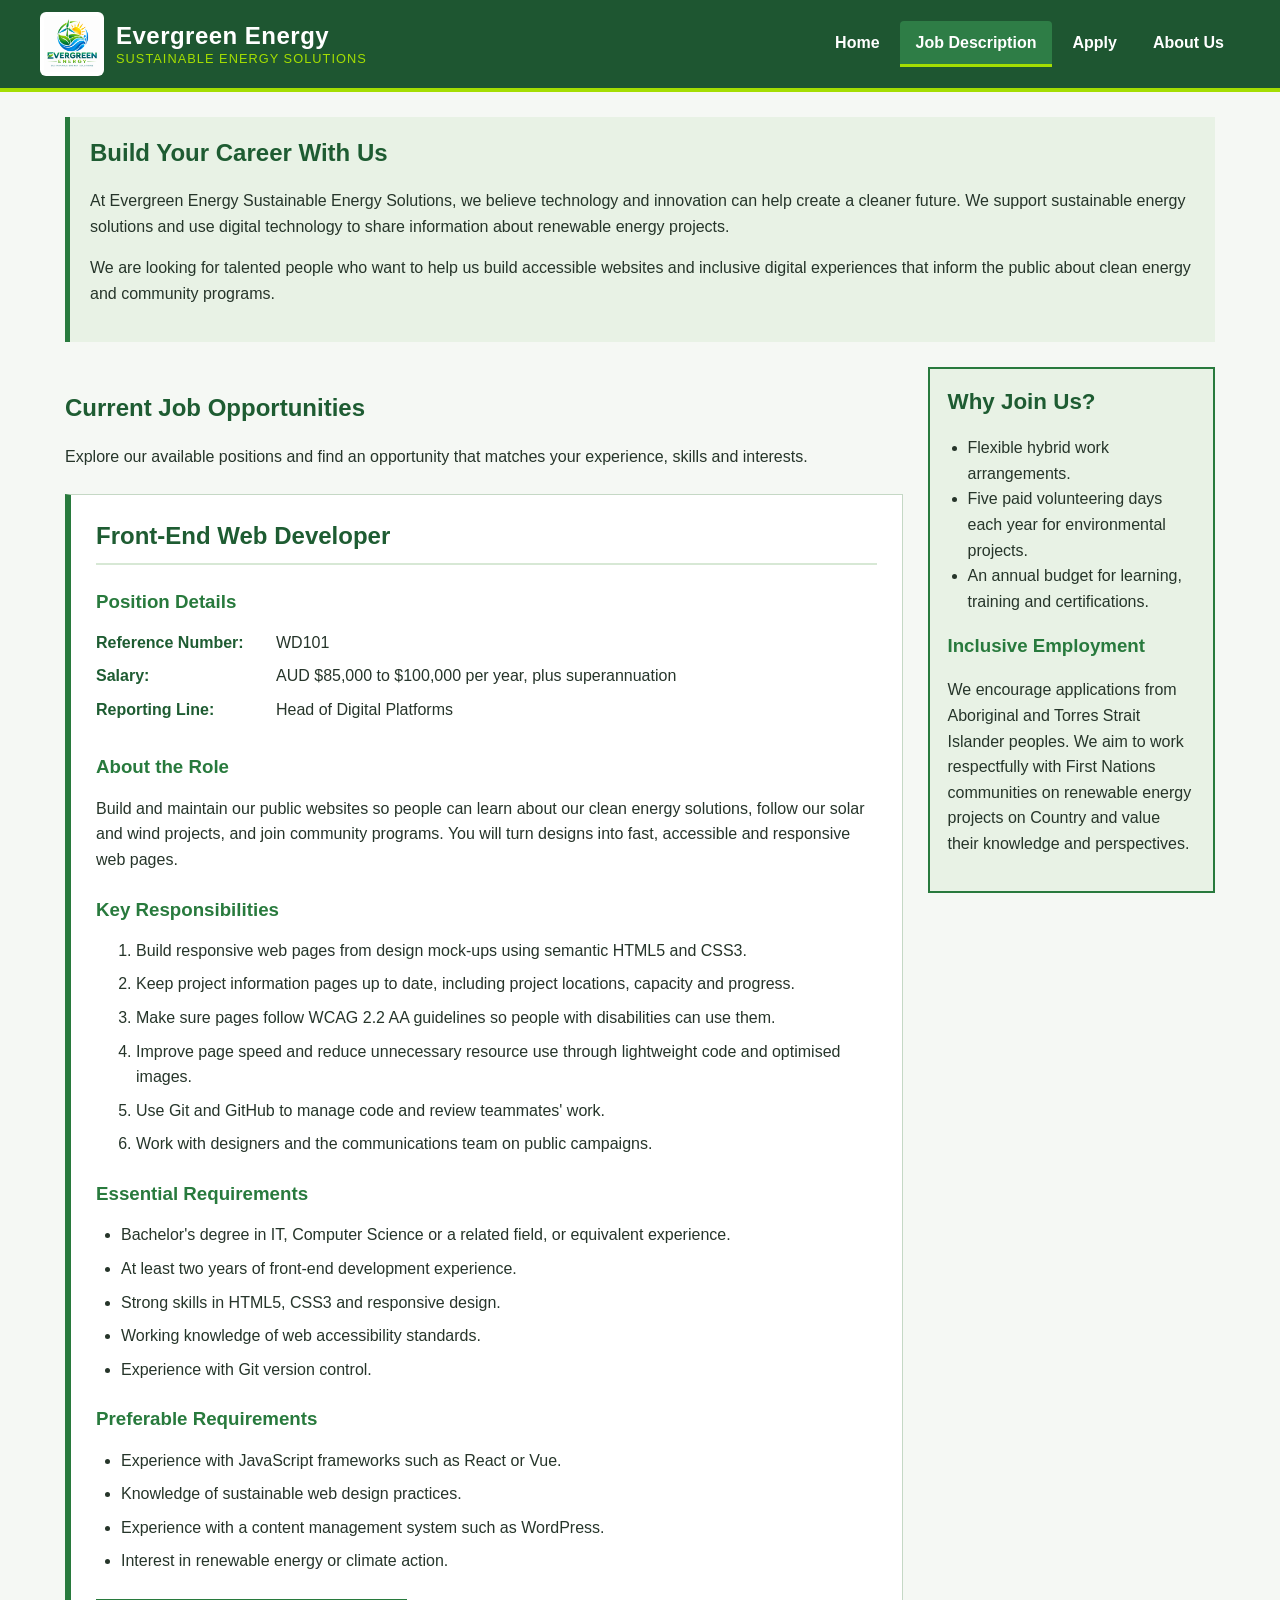
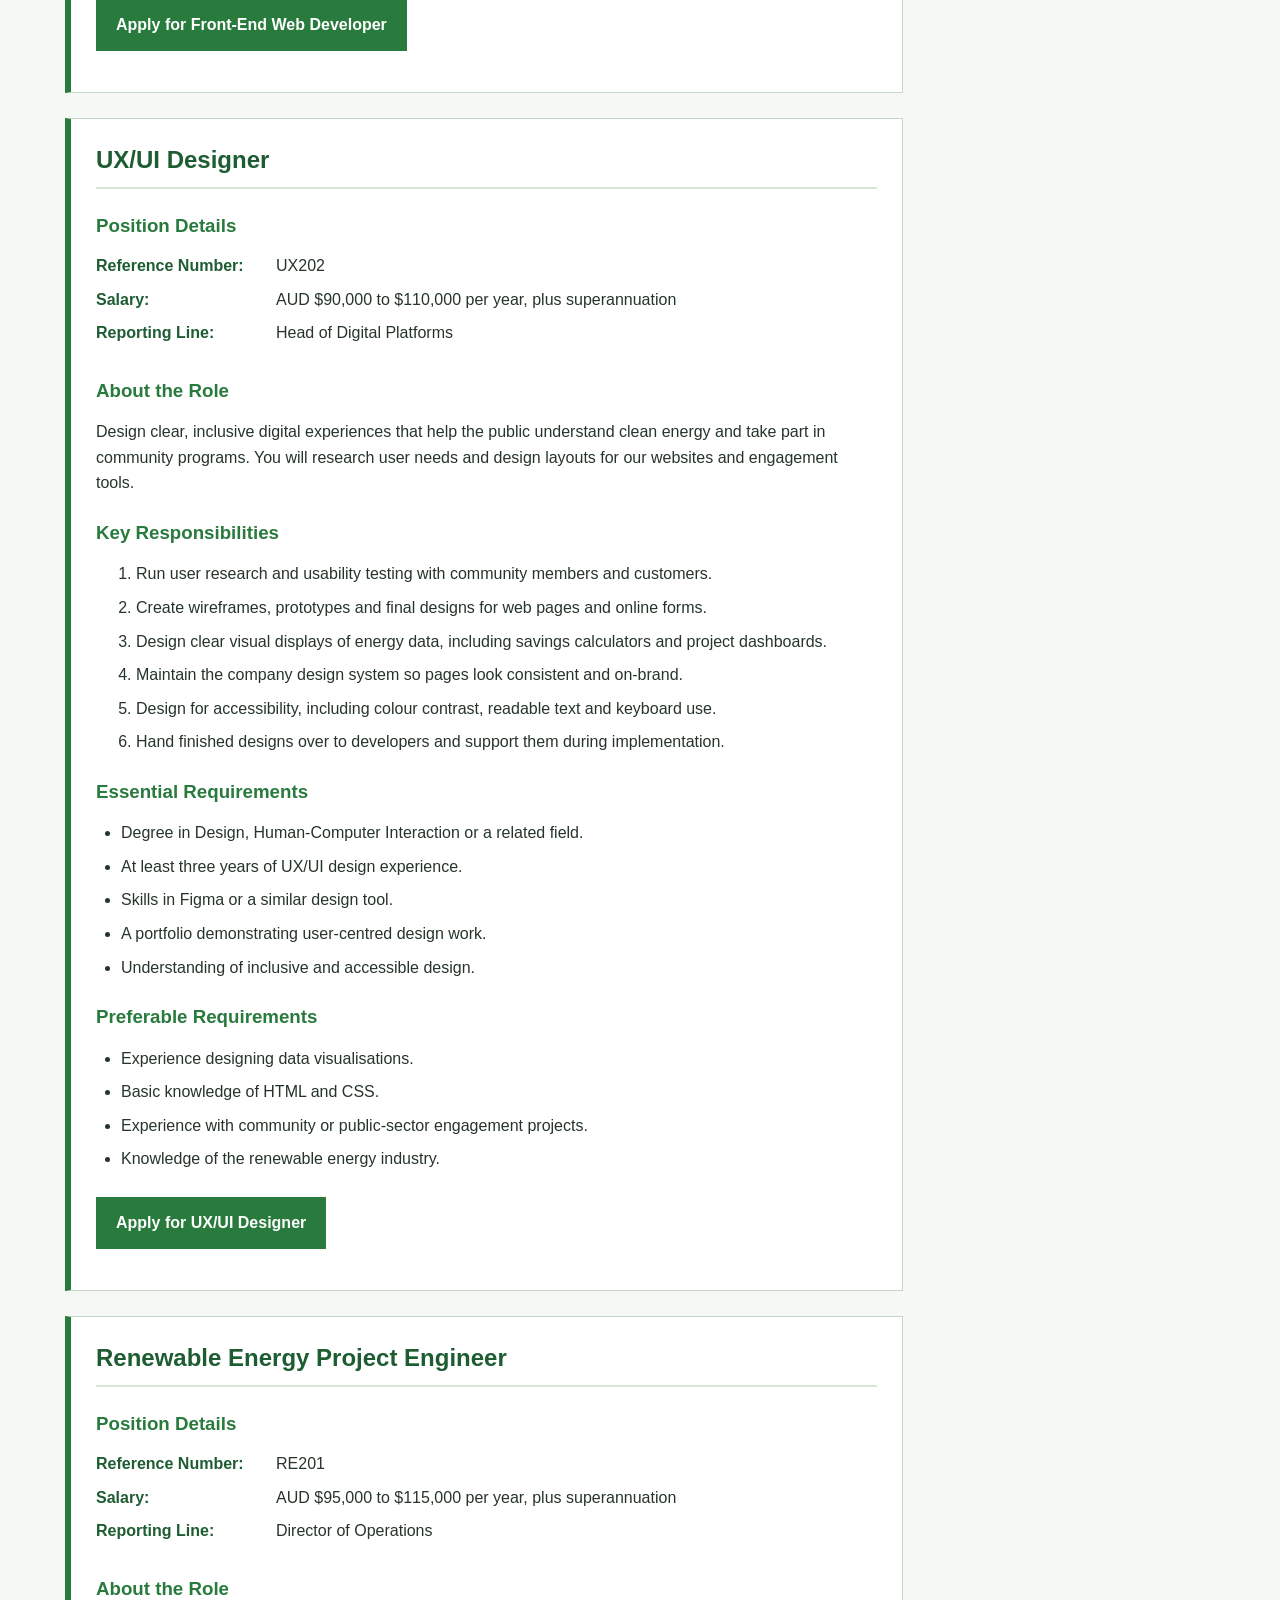
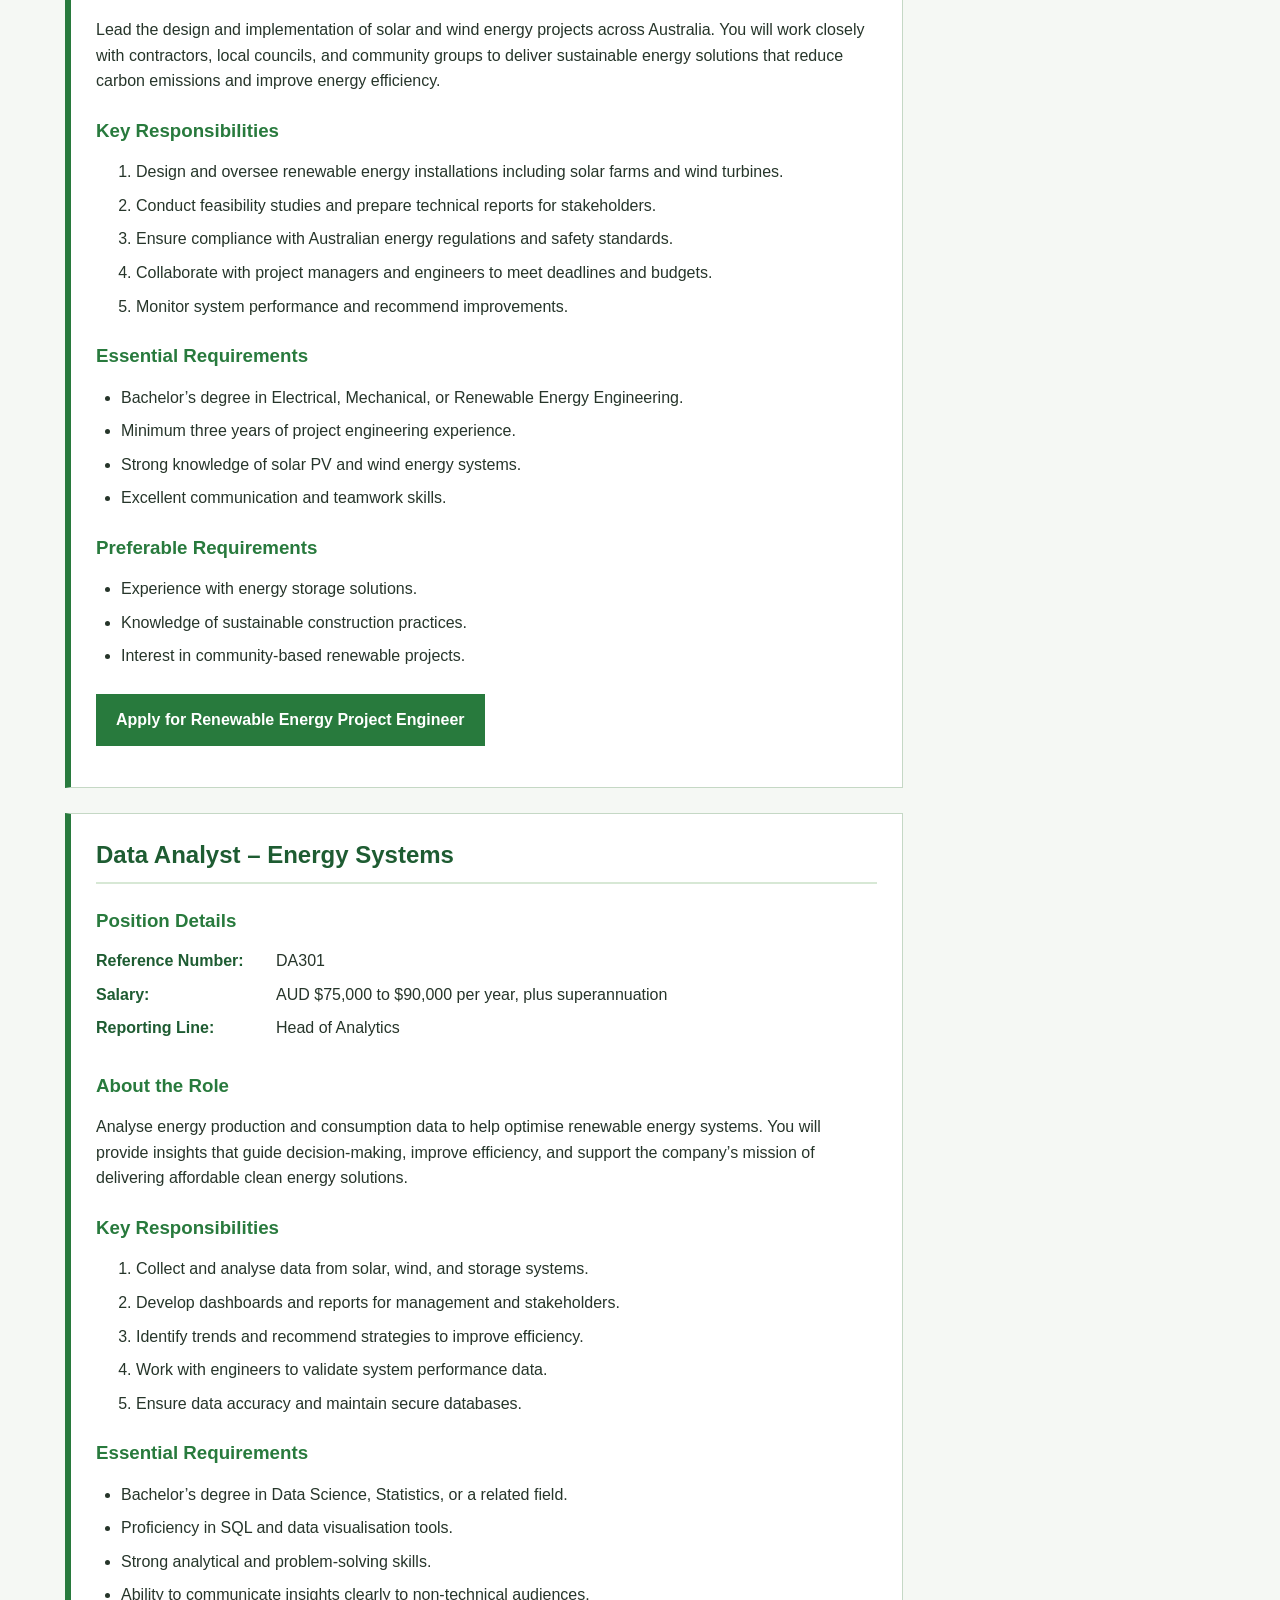
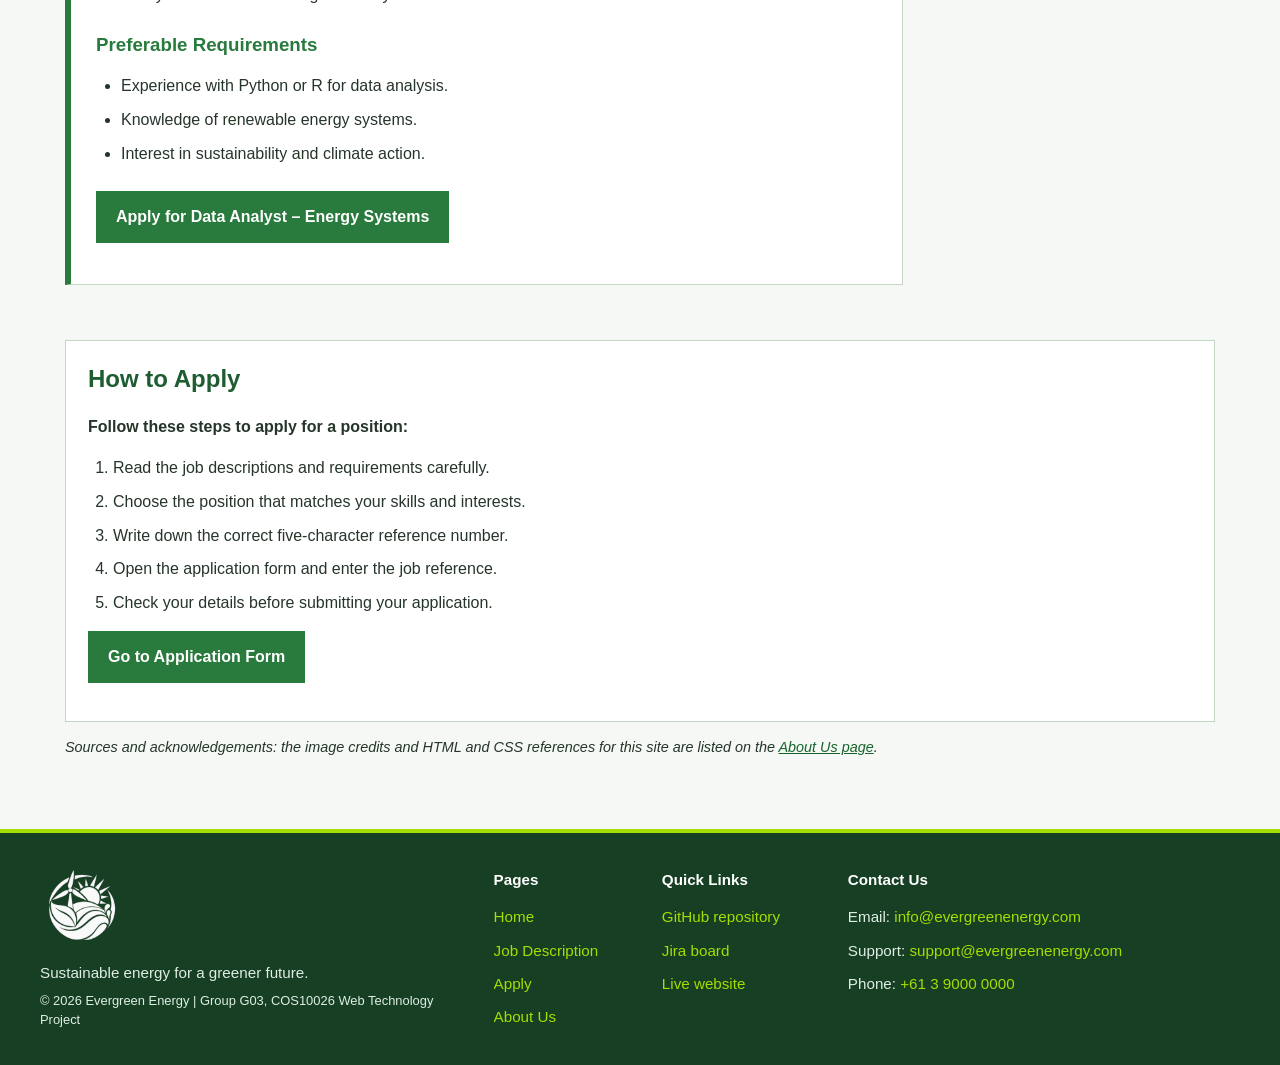
<file: jobs.html>
<!DOCTYPE html>
<html lang="en">

<head>
    <meta charset="UTF-8">
    <meta name="description" content="Explore career opportunities at Evergreen Energy Sustainable Energy Solutions.">
    <meta name="keywords" content="Evergreen Energy, jobs, renewable energy, web developer, UX/UI designer">
    <meta name="author" content="Group 3">
    <meta name="viewport" content="width=device-width, initial-scale=1.0">

    <title>Jobs | Evergreen Energy</title>

    <!-- External CSS stylesheet -->
    <link rel="stylesheet" href="styles.css">

    <!-- Embedded CSS example -->
    <style>
        .career-intro {
            background-color: #e8f2e5;
            padding: 20px;
            margin-bottom: 25px;
            border-left: 5px solid #287a3d;
        }
    </style>
</head>

<body class="jobs">

    <a href="#main" class="skip-link">Skip to main content</a>

    <!-- ===== Shared header and navigation (designed by Marwah and edited by Rayahen Raad) ===== -->
    <header id="site-header">
        <nav class="nav-container" aria-label="Main navigation">
            <!-- Brand: logo and company name, linking to the home page -->
            <a href="index.html" class="nav-brand">
                <span class="nav-logo">
                    <img src="images/logo.png" alt="" width="400" height="400">
                </span>
                <span class="brand-text">
                    <span class="brand-name">Evergreen Energy</span>
                    <span class="brand-tagline">Sustainable Energy Solutions</span>
                </span>
            </a>
            <ul class="nav-links">
                <li><a href="index.html">Home</a></li>
                <li><a href="jobs.html" class="active" aria-current="page">Job Description</a></li>
                <li><a href="apply.html">Apply</a></li>
                <li><a href="about.html">About Us</a></li>
            </ul>
        </nav>
    </header>

    <!-- Main page content -->
    <main id="main">

        <!-- Career introduction -->
        <section class="career-intro">

            <h1>Build Your Career With Us</h1>

            <p>
                At Evergreen Energy Sustainable Energy Solutions, we believe
                technology and innovation can help create a cleaner future.
                We support sustainable energy solutions and use digital
                technology to share information about renewable energy projects.
            </p>

            <p>
                We are looking for talented people who want to help us build
                accessible websites and inclusive digital experiences that
                inform the public about clean energy and community programs.
            </p>

        </section>

        <!-- Additional information -->
        <aside class="career-aside">

            <h2>Why Join Us?</h2>

            <ul>
                <li>Flexible hybrid work arrangements.</li>
                <li>Five paid volunteering days each year for environmental projects.</li>
                <li>An annual budget for learning, training and certifications.</li>
            </ul>

            <h3>Inclusive Employment</h3>

            <p>
                We encourage applications from Aboriginal and Torres Strait
                Islander peoples. We aim to work respectfully with First Nations
                communities on renewable energy projects on Country and value
                their knowledge and perspectives.
            </p>

        </aside>

        <!-- Available job opportunities -->
        <section class="job-listings">

            <h2>Current Job Opportunities</h2>

            <p>
                Explore our available positions and find an opportunity that
                matches your experience, skills and interests.
            </p>

            <!-- Job 1: Front-End Web Developer -->
            <article class="job-card">

                <h3>Front-End Web Developer</h3>

                <section>
                    <h4>Position Details</h4>

                    <dl class="job-details">

                        <dt>Reference Number:</dt>
                        <dd>WD101</dd>

                        <dt>Salary:</dt>
                        <dd>AUD $85,000 to $100,000 per year, plus superannuation</dd>

                        <dt>Reporting Line:</dt>
                        <dd>Head of Digital Platforms</dd>

                    </dl>
                </section>

                <section>
                    <h4>About the Role</h4>

                    <p>
                        Build and maintain our public websites so people can
                        learn about our clean energy solutions, follow our
                        solar and wind projects, and join community programs.
                        You will turn designs into fast, accessible and
                        responsive web pages.
                    </p>
                </section>

                <section>
                    <h4>Key Responsibilities</h4>

                    <ol>
                        <li>
                            Build responsive web pages from design mock-ups
                            using semantic HTML5 and CSS3.
                        </li>

                        <li>
                            Keep project information pages up to date,
                            including project locations, capacity and progress.
                        </li>

                        <li>
                            Make sure pages follow WCAG 2.2 AA guidelines
                            so people with disabilities can use them.
                        </li>

                        <li>
                            Improve page speed and reduce unnecessary resource
                            use through lightweight code and optimised images.
                        </li>

                        <li>
                            Use Git and GitHub to manage code and review
                            teammates' work.
                        </li>

                        <li>
                            Work with designers and the communications team
                            on public campaigns.
                        </li>
                    </ol>
                </section>

                <section>
                    <h4>Essential Requirements</h4>

                    <ul>
                        <li>
                            Bachelor's degree in IT, Computer Science or a
                            related field, or equivalent experience.
                        </li>

                        <li>At least two years of front-end development experience.</li>

                        <li>Strong skills in HTML5, CSS3 and responsive design.</li>

                        <li>Working knowledge of web accessibility standards.</li>

                        <li>Experience with Git version control.</li>
                    </ul>
                </section>

                <section>
                    <h4>Preferable Requirements</h4>

                    <ul>
                        <li>Experience with JavaScript frameworks such as React or Vue.</li>

                        <li>Knowledge of sustainable web design practices.</li>

                        <li>Experience with a content management system such as WordPress.</li>

                        <li>Interest in renewable energy or climate action.</li>
                    </ul>
                </section>

                <p class="apply-link">
                    <a class="button" href="apply.html">
                        Apply for Front-End Web Developer
                    </a>
                </p>

            </article>

            <!-- Job 2: UX/UI Designer -->
            <article class="job-card">

                <h3>UX/UI Designer</h3>

                <section>
                    <h4>Position Details</h4>

                    <dl class="job-details">

                        <dt>Reference Number:</dt>
                        <dd>UX202</dd>

                        <dt>Salary:</dt>
                        <dd>AUD $90,000 to $110,000 per year, plus superannuation</dd>

                        <dt>Reporting Line:</dt>
                        <dd>Head of Digital Platforms</dd>

                    </dl>
                </section>

                <section>
                    <h4>About the Role</h4>

                    <p>
                        Design clear, inclusive digital experiences that help
                        the public understand clean energy and take part in
                        community programs. You will research user needs and
                        design layouts for our websites and engagement tools.
                    </p>
                </section>

                <section>
                    <h4>Key Responsibilities</h4>

                    <ol>
                        <li>
                            Run user research and usability testing with
                            community members and customers.
                        </li>

                        <li>
                            Create wireframes, prototypes and final designs
                            for web pages and online forms.
                        </li>

                        <li>
                            Design clear visual displays of energy data,
                            including savings calculators and project dashboards.
                        </li>

                        <li>
                            Maintain the company design system so pages look
                            consistent and on-brand.
                        </li>

                        <li>
                            Design for accessibility, including colour
                            contrast, readable text and keyboard use.
                        </li>

                        <li>
                            Hand finished designs over to developers and
                            support them during implementation.
                        </li>
                    </ol>
                </section>

                <section>
                    <h4>Essential Requirements</h4>

                    <ul>
                        <li>Degree in Design, Human-Computer Interaction or a related field.</li>

                        <li>At least three years of UX/UI design experience.</li>

                        <li>Skills in Figma or a similar design tool.</li>

                        <li>A portfolio demonstrating user-centred design work.</li>

                        <li>Understanding of inclusive and accessible design.</li>
                    </ul>
                </section>

                <section>
                    <h4>Preferable Requirements</h4>

                    <ul>
                        <li>Experience designing data visualisations.</li>

                        <li>Basic knowledge of HTML and CSS.</li>

                        <li>Experience with community or public-sector engagement projects.</li>

                        <li>Knowledge of the renewable energy industry.</li>
                    </ul>
                </section>

                <p class="apply-link">
                    <a class="button" href="apply.html">
                        Apply for UX/UI Designer
                    </a>
                </p>

            </article>

            <!-- ===== Job listings added by Marwah and edited by Rayahen Raad ===== -->
            <article class="job-card">

                <h3>Renewable Energy Project Engineer</h3>

                <section>
                    <h4>Position Details</h4>
                    <dl class="job-details">
                        <dt>Reference Number:</dt>
                        <dd>RE201</dd>

                        <dt>Salary:</dt>
                        <dd>AUD $95,000 to $115,000 per year, plus superannuation</dd>

                        <dt>Reporting Line:</dt>
                        <dd>Director of Operations</dd>
                    </dl>
                </section>

                <section>
                    <h4>About the Role</h4>
                    <p>
                        Lead the design and implementation of solar and wind energy projects across Australia. 
                        You will work closely with contractors, local councils, and community groups to deliver 
                        sustainable energy solutions that reduce carbon emissions and improve energy efficiency.
                    </p>
                </section>

                <section>
                    <h4>Key Responsibilities</h4>
                    <ol>
                        <li>Design and oversee renewable energy installations including solar farms and wind turbines.</li>
                        <li>Conduct feasibility studies and prepare technical reports for stakeholders.</li>
                        <li>Ensure compliance with Australian energy regulations and safety standards.</li>
                        <li>Collaborate with project managers and engineers to meet deadlines and budgets.</li>
                        <li>Monitor system performance and recommend improvements.</li>
                    </ol>
                </section>

                <section>
                    <h4>Essential Requirements</h4>
                    <ul>
                        <li>Bachelor’s degree in Electrical, Mechanical, or Renewable Energy Engineering.</li>
                        <li>Minimum three years of project engineering experience.</li>
                        <li>Strong knowledge of solar PV and wind energy systems.</li>
                        <li>Excellent communication and teamwork skills.</li>
                    </ul>
                </section>

                <section>
                    <h4>Preferable Requirements</h4>
                    <ul>
                        <li>Experience with energy storage solutions.</li>
                        <li>Knowledge of sustainable construction practices.</li>
                        <li>Interest in community-based renewable projects.</li>
                    </ul>
                </section>

                <p class="apply-link">
                    <a class="button" href="apply.html">Apply for Renewable Energy Project Engineer</a>
                </p>

            </article>

            <article class="job-card">

                <h3>Data Analyst – Energy Systems</h3>

                <section>
                    <h4>Position Details</h4>
                    <dl class="job-details">
                        <dt>Reference Number:</dt>
                        <dd>DA301</dd>

                        <dt>Salary:</dt>
                        <dd>AUD $75,000 to $90,000 per year, plus superannuation</dd>

                        <dt>Reporting Line:</dt>
                        <dd>Head of Analytics</dd>
                    </dl>
                </section>

                <section>
                    <h4>About the Role</h4>
                    <p>
                        Analyse energy production and consumption data to help optimise renewable energy systems. 
                        You will provide insights that guide decision-making, improve efficiency, and support 
                        the company’s mission of delivering affordable clean energy solutions.
                    </p>
                </section>

                <section>
                    <h4>Key Responsibilities</h4>
                    <ol>
                        <li>Collect and analyse data from solar, wind, and storage systems.</li>
                        <li>Develop dashboards and reports for management and stakeholders.</li>
                        <li>Identify trends and recommend strategies to improve efficiency.</li>
                        <li>Work with engineers to validate system performance data.</li>
                        <li>Ensure data accuracy and maintain secure databases.</li>
                    </ol>
                </section>

                <section>
                    <h4>Essential Requirements</h4>
                    <ul>
                        <li>Bachelor’s degree in Data Science, Statistics, or a related field.</li>
                        <li>Proficiency in SQL and data visualisation tools.</li>
                        <li>Strong analytical and problem-solving skills.</li>
                        <li>Ability to communicate insights clearly to non-technical audiences.</li>
                    </ul>
                </section>

                <section>
                    <h4>Preferable Requirements</h4>
                    <ul>
                        <li>Experience with Python or R for data analysis.</li>
                        <li>Knowledge of renewable energy systems.</li>
                        <li>Interest in sustainability and climate action.</li>
                    </ul>
                </section>

                <p class="apply-link">
                    <a class="button" href="apply.html">Apply for Data Analyst – Energy Systems</a>
                </p>

            </article>

        </section>

        <!-- Application instructions -->
        <section class="application-steps">

            <h2>How to Apply</h2>

            <!-- Inline CSS example (the one inline style on this page) -->
            <p style="font-weight: bold;">Follow these steps to apply for a position:</p>

            <ol>
                <li>Read the job descriptions and requirements carefully.</li>

                <li>Choose the position that matches your skills and interests.</li>

                <li>Write down the correct five-character reference number.</li>

                <li>Open the application form and enter the job reference.</li>

                <li>Check your details before submitting your application.</li>
            </ol>

            <p>
                <a class="button" href="apply.html">
                    Go to Application Form
                </a>
            </p>

        </section>

        
        <p class="page-sources">Sources and acknowledgements: the image credits and HTML and CSS references for this site are listed on the <a href="about.html#ack-heading">About Us page</a>.</p>
    </main>

    <!-- Website footer -->
    <!-- ===== Shared footer (designed by Marwah and edited by Rayahen Raad) ===== -->
    <footer id="site-footer">
        <div class="footer-container">
            <!-- Left: logo, motto and copyright -->
            <div class="footer-left">
                <img src="images/evergreen-footer.png" alt="Evergreen Energy logo" class="footer-logo">
                <p class="footer-motto">Sustainable energy for a greener future.</p>
                <p class="footer-copy">&copy; 2026 Evergreen Energy | Group G03, COS10026 Web Technology Project</p>
            </div>

            <!-- Right: page links, quick links and contact details -->
            <div class="footer-right">
                <table class="footer-table">
                    <tr>
                        <th scope="col">Pages</th>
                        <th scope="col">Quick Links</th>
                        <th scope="col">Contact Us</th>
                    </tr>
                    <tr>
                        <td><a href="index.html">Home</a></td>
                        <td><a href="https://github.com/raad106729165/G03-Sustainable-Energy-Solutions-Company">GitHub repository</a></td>
                        <td>Email: <a href="mailto:info@evergreenenergy.com">info@evergreenenergy.com</a></td>
                    </tr>
                    <tr>
                        <td><a href="jobs.html">Job Description</a></td>
                        <td><a href="https://dragqon.atlassian.net/jira/software/projects/G03/boards/4/backlog">Jira board</a></td>
                        <td>Support: <a href="mailto:support@evergreenenergy.com">support@evergreenenergy.com</a></td>
                    </tr>
                    <tr>
                        <td><a href="apply.html">Apply</a></td>
                        <td><a href="https://raad106729165.github.io/G03-Sustainable-Energy-Solutions-Company/">Live website</a></td>
                        <td>Phone: <a href="tel:+61390000000">+61 3 9000 0000</a></td>
                    </tr>
                    <tr>
                        <td><a href="about.html">About Us</a></td>
                        <td></td>
                        <td></td>
                    </tr>
                </table>
            </div>
        </div>
    </footer>

</body>
</html>
</file>
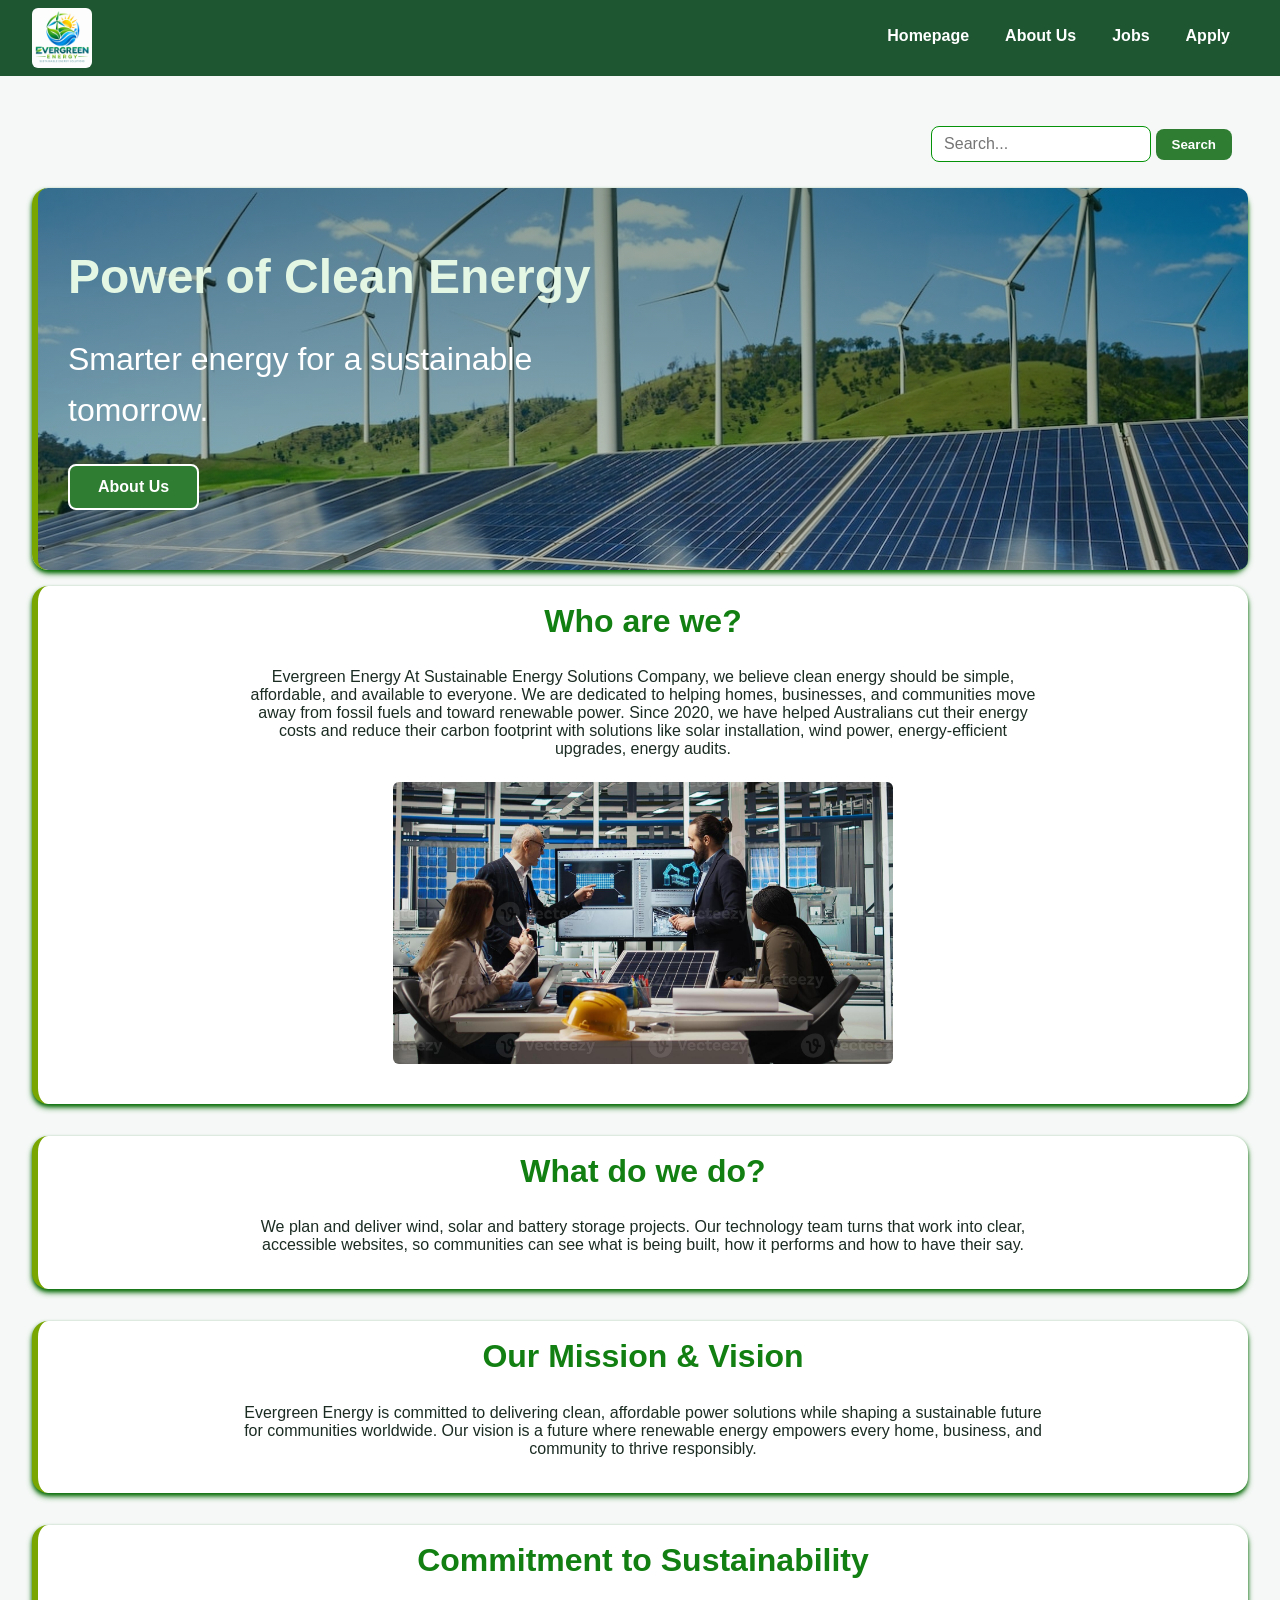
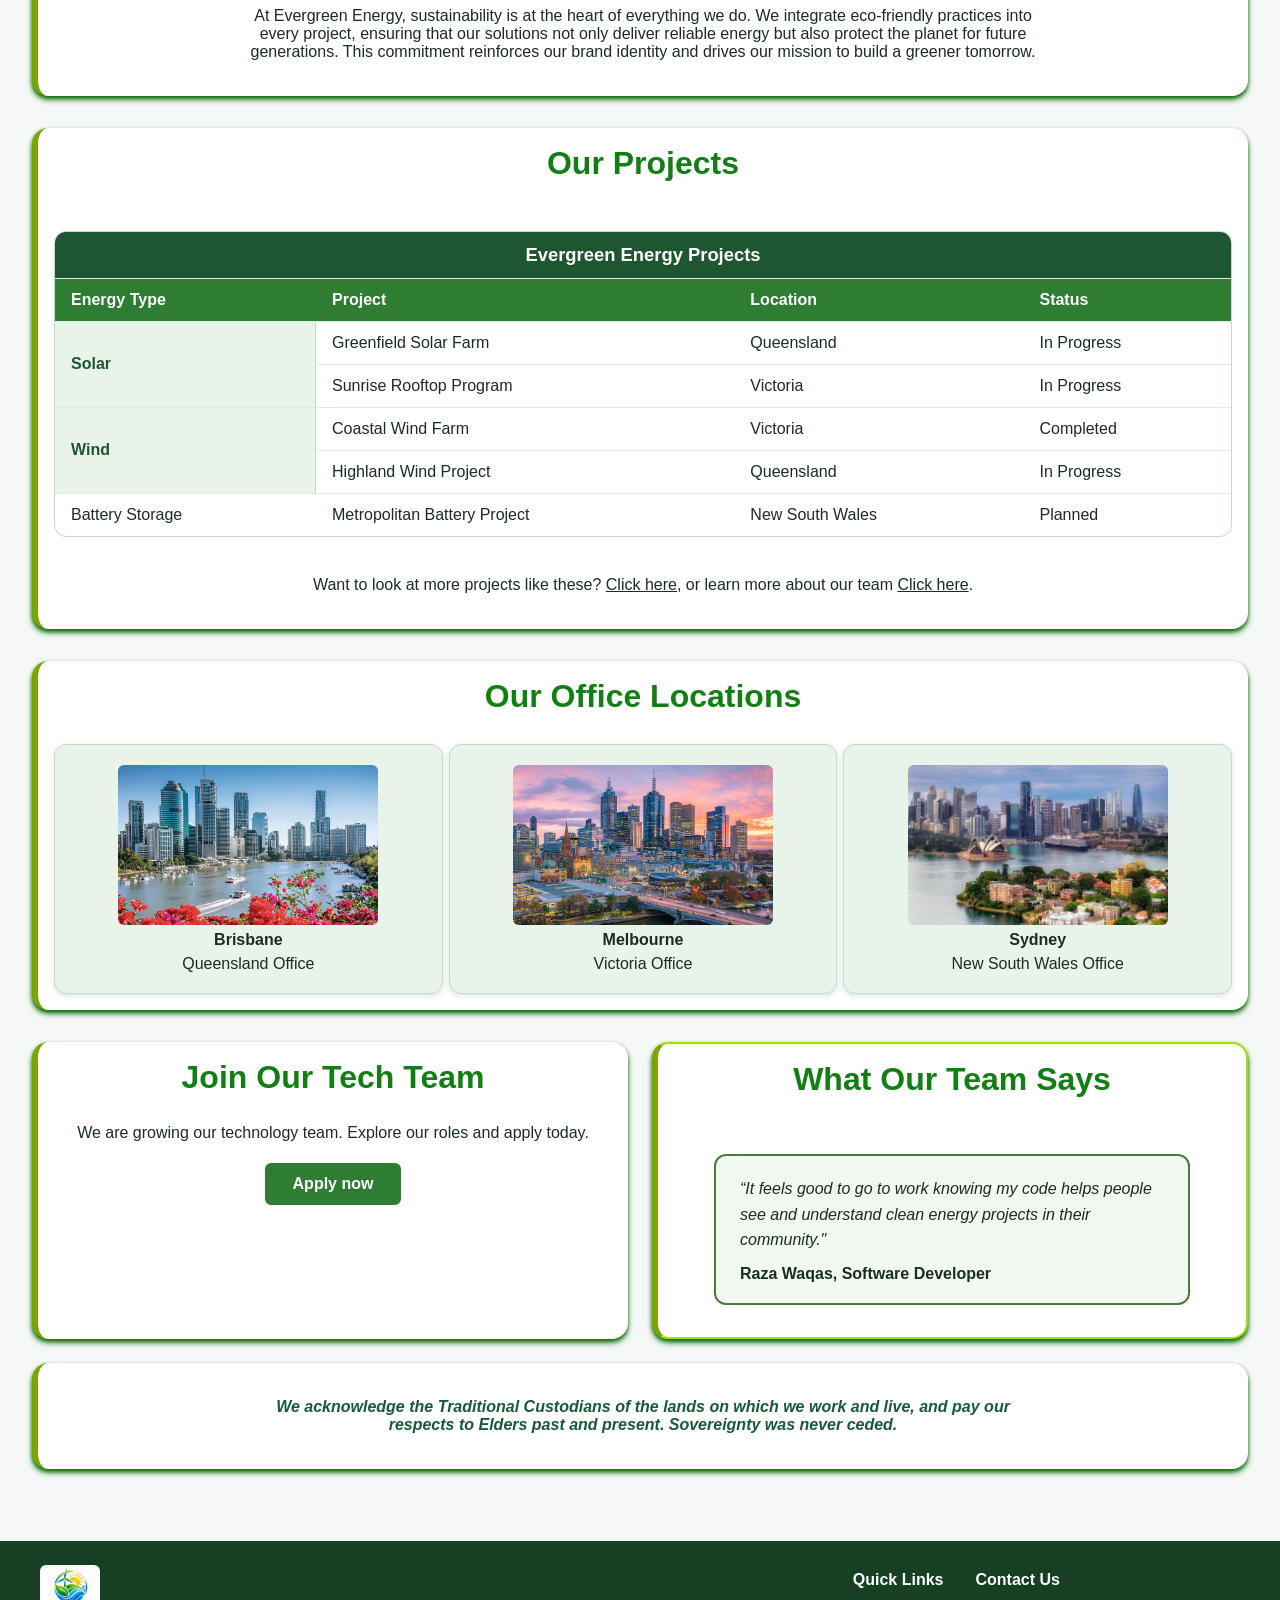
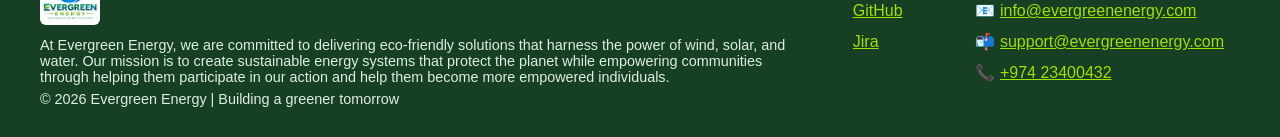
<file: homepage/homepage.html>
<!DOCTYPE html>
<html lang="en">
<head>
    <meta charset="UTF-8">
    <meta name="viewport" content="width=device-width, initial-scale=1.0">
    <meta name="description" content="Sustainable Energy Solutions Company: clean energy projects and careers.">
    <meta name="keywords" content="sustainable energy, renewable energy, solar, wind, clean energy, careers">
    <meta name="author" content="Group G03">
    <title>Home | Sustainable Energy Solutions</title>
    <link rel="stylesheet" href="homepage.css">
    <!--one internal style element-->
    <style>.join { border-left: 6px solid #7aa602; } </style>
</head>
<body>
    <!--!enable keyboard nav!-->
<a href="#main" class="skip-link">Skip to main content</a>   
 <!-- Shared header and navigation (designed by Marwa) -->
  <header>
    <nav>
  <div class="nav-container">
    <!-- Company Logo -->
    <div class="nav-logo">
        <img src="images/logo.png" width="350" alt="evergreenlogo">
    </div>

    <!-- Navigation Links -->
    <ul class="nav-links">
      <li><a href="homepage.html">Homepage</a></li>
          <li><a href="aboutus.html">About Us</a></li>
          <li><a href="jobdescription.html">Jobs</a></li>
          <li><a href="jobapplication.html">Apply</a></li>
    </ul>
  </div>
</nav>
</header>
<main id="main" tabindex="-1">
    <div class="search-bar">
    <form action="#" method="get" role="search">
    <input type="search" name="q" placeholder="Search..." aria-label="Search">
    <button type="submit">Search</button>
  </form>
</div>
<section class="hero">
    <div class="hero-content">
     <h1>Power of Clean Energy</h1>
      <p id="intro-text">Smarter energy for a sustainable tomorrow.</p>
      <a href="aboutus.html" class="apply">About Us</a>
    </div>
</section>

<section>
    <h2>Who are we?</h2>
    <p>Evergreen Energy At Sustainable Energy Solutions Company, we believe clean energy should be simple, affordable, and available to everyone. We are dedicated to helping homes, businesses, and communities move away from fossil fuels and toward renewable power.

Since 2020, we have helped Australians cut their energy costs and reduce their carbon footprint with solutions like solar installation, wind power, energy-efficient upgrades, energy audits.</p>
    <img src="images/powerplantwork.jpg" alt="Engineers gathered around a monitor reviewing solar panel designs" class="section-img">
</section> 
<section>     
    <h2>What do we do?</h2>
    
<p>We plan and deliver wind, solar and battery storage projects. Our technology team turns that work into clear, accessible websites, so communities can see what is being built, how it performs and how to have their say.</p>
</section>
<!-- ===== Start Done by Marwah ===== -->
<section>
    <h2>Our Mission & Vision</h2>
    <p>
        Evergreen Energy is committed to delivering clean, affordable power solutions 
        while shaping a sustainable future for communities worldwide. 
        Our vision is a future where renewable energy empowers every home, business, 
        and community to thrive responsibly.
    </p>
</section>
<section>
    <h2 style="text-align:center;">Commitment to Sustainability</h2>
    <div style="text-align:center; max-width:800px; margin:0 auto;">
        <p>
            At Evergreen Energy, sustainability is at the heart of everything we do. 
            We integrate eco‑friendly practices into every project, ensuring that our 
            solutions not only deliver reliable energy but also protect the planet for 
            future generations. This commitment reinforces our brand identity and 
            drives our mission to build a greener tomorrow.
        </p>
    </div>
</section>

<!-- ===== End Done by Marwah ===== -->
<section>
    <h2>Our Projects</h2>
    <!---!side way scroll with keyboard-->
    <div class="table-wrap" tabindex="0" role="region" aria-label="Evergreen Energy projects table">
    <table>
        <tr>
        <th colspan="4">Evergreen Energy Projects</th>
        </tr>
        <tr>
            <th>Energy Type</th>
            <th>Project</th>
            <th>Location</th>
            <th>Status</th>
        </tr>
        <tr>
        <td rowspan="2">Solar</td>
            <td>Greenfield Solar Farm</td>
            <td>Queensland</td>
            <td>In Progress</td>
        </tr>
        <tr>
            <td>Sunrise Rooftop Program</td>
            <td>Victoria</td>
            <td>In Progress </td>
        </tr>
        <tr>
            <td rowspan="2">Wind</td>
            <td>Coastal Wind Farm</td>
            <td>Victoria</td>
            <td>Completed</td>
        </tr>
        <tr>
            <td>Highland Wind Project</td>
            <td>Queensland</td>
            <td>In Progress</td>
        </tr>
        <tr>
            <td>Battery Storage</td>
            <td>Metropolitan Battery Project</td>
            <td>New South Wales</td>
            <td>Planned</td>
        </tr>
    </table>
    </div>

   <p id="belowtable">Want to look at more projects like these? <a href="jobdescription.html">Click here</a>, or learn more about our team <a href="aboutus.html">Click here</a>.</p>
</section> 
<section>
    <h2>Our Office Locations</h2>
    <ul class="offices">
        <li>
            <img src="images/brisbane.jpg" alt="Brisbane city skyline" class="office-img">
            <strong>Brisbane</strong>
            <span>Queensland Office</span>
        </li>
        <li>
            <img src="images/melbourne.jpg" alt="Melbourne city skyline" class="office-img">
            <strong>Melbourne</strong>
            <span>Victoria Office</span>
        </li>
        <li>
            <img src="images/Sydney.jpg" alt="Sydney Opera House and harbour" class="office-img">
            <strong>Sydney</strong>
            <span>New South Wales Office</span>
        </li>
    </ul>

</section> 

<div class="join-row">

  <!-- your existing Join Our Tech Team section -->
  <section class="join">
    <h2>Join Our Tech Team</h2>
    <p>We are growing our technology team. Explore our roles and apply today.</p>
    <a class="apply" href="jobapplication.html" >Apply now</a>
  </section>

  <!-- testimonials -->
   <!--arialabel helpful for screen readers-->
  <aside class="testimonial" aria-labelledby="testimonial-heading">
  <h2 id="testimonial-heading">What Our Team Says</h2>
  <figure>
  <blockquote>
    <p>“It feels good to go to work knowing my code helps people see and understand clean energy projects in their community."</p>
    <figcaption><strong>Raza Waqas, Software Developer</strong></figcaption>
  </blockquote>
  </figure>
  </aside>
</div>
<section>
    <!---inline style element-->
    <p style="font-style: italic; color: #155b36;"><strong>  We acknowledge the Traditional Custodians of the lands on which we work and live, and pay our respects to Elders past and present. Sovereignty was never ceded.</strong></p>
  

</section>
</main>

<!-- ===== Footer by Marwah ===== -->
   <footer>
  <div class="footer-container">
    <!-- Left Section: Logo and Motto -->
    <div class="footer-left">
      <img src="images/logo.png" alt="Evergreen Energy Logo" class="footer-logo">
      <p class="footer-motto">
        At Evergreen Energy, we are committed to delivering eco-friendly solutions that harness the power of wind, solar, and water. 
        Our mission is to create sustainable energy systems that protect the planet while empowering communities through helping them 
        participate in our action and help them become more empowered individuals.
      </p>
      <p class="footer-copy">&copy; 2026 Evergreen Energy | Building a greener tomorrow</p>
    </div>

    <!-- Right Section: Table with Quick Links and Contact Us -->
    <div class="footer-right">
      <table class="footer-table">
        <tr>
          <th>Quick Links</th>
          <th>Contact Us</th>
        </tr>
        <tr>
          <td><a href="https://github.com/raad106729165/G03-Sustainable-Energy-Solutions-Company.git">GitHub</a></td>
          <td>📧 <a href="mailto:info@evergreenenergy.com">info@evergreenenergy.com</a></td>
        </tr>
        <tr>
          <td><a href="https://dragqon.atlassian.net/jira/software/projects/G03/boards/4/backlog?atlOrigin=eyJpIjoiZjEwNzQ1ZTM3ZDIyNGIyYTkwNmRhODJiN2VmNmYzNjUiLCJwIjoiaiJ9">Jira</a></td>
          <td>📬 <a href="mailto:support@evergreenenergy.com">support@evergreenenergy.com</a></td>
        </tr>
        <tr>
          <td></td>
          <td>📞 <a href="tel:+97423400432">+974 23400432</a></td>
        </tr>
      </table>
    </div>
  </div>
</footer>
</body>
</html>
</file>
<file: styles.css>
/* =====================================================================
   styles.css - the one shared external stylesheet for the Evergreen
   Energy website. Linked on index.html, jobs.html, apply.html and
   about.html.
   Group G03, COS10026 Web Technology Project

   Merged from: layout.css (Marwah, edited by Rayahen Raad), homepage.css (Redha Waseem),
   jobdescriptionstyle.css (Zainab), jobapplicationstyle.css (Hiba)
   and aboutusstyle.css (Rayahen Raad).

   Page-specific rules are scoped with a class on <body>:
     body.home  -> index.html
     body.jobs  -> jobs.html
     body.apply -> apply.html
     body.about -> about.html

   Contents
     1. Colour reference
     2. Base and reset (shared)
     3. Accessibility helpers (shared)
     4. Header and navigation (shared)
     5. Footer (shared)
     6. Home page
     7. Jobs page
     8. Apply page
     9. About Us page
    10. Responsive layout (media queries)
    11. Accessibility media queries
   ===================================================================== */

/* ---------------------------------------------------------------------
   1. Colour reference
      Dark green   #1e5631   header, headings, table headings
      Mid green    #2e7d46   hover states, slogan
      Deep green   #163f24   footer background
      Lime accent  #a4de02   active link, header/footer borders
      Focus blue   #005fcc   keyboard focus ring
   --------------------------------------------------------------------- */

/* ---------------------------------------------------------------------
   2. Base and reset (shared)
   --------------------------------------------------------------------- */

/* Universal selector: padding and border are included in every width,
   so width: 100% plus padding never overflows on small screens */
*,
*::before,
*::after {
    box-sizing: border-box;
}

html {
    scroll-behavior: smooth;
}

/* Element selector: every page uses the same font family */
body {
    margin: 0;
    font-family: Arial, Helvetica, sans-serif;
}

/* Images never overflow their container on small screens */
img {
    max-width: 100%;
    height: auto;
}

/* ---------------------------------------------------------------------
   3. Accessibility helpers (shared)
   --------------------------------------------------------------------- */

/* Skip link: hidden off screen until a keyboard user tabs to it */
.skip-link {
    position: absolute;
    left: -9999px;
}

.skip-link:focus {
    left: 10px;
    top: 10px;
    z-index: 1000;
    padding: 8px 12px;
    color: #1e5631;
    background: #ffffff;
}

/* Pseudo-class: clear, high-contrast focus ring for keyboard users */
a:focus-visible,
button:focus-visible,
input:focus-visible,
select:focus-visible,
textarea:focus-visible {
    outline: 3px solid #005fcc;
    outline-offset: 2px;
}

/* On the dark green header a white focus ring is easier to see (8.6:1 contrast) */
#site-header a:focus-visible {
    outline-color: #ffffff;
}

/* Note linking each page to its sources on the About Us page */
.page-sources {
    font-size: 0.9em;
    font-style: italic;
}

/* Hides text visually but keeps it available to screen readers */
.visually-hidden {
    position: absolute;
    width: 1px;
    height: 1px;
    overflow: hidden;
    clip: rect(0 0 0 0);
    white-space: nowrap;
}

/* ---------------------------------------------------------------------
   4. Header and navigation (shared, designed by Marwah and edited by Rayahen Raad)
   --------------------------------------------------------------------- */

/* ID selector: the site header */
#site-header {
    display: block;
    font-family: Arial, Helvetica, sans-serif;
    font-size: 1rem;
    line-height: 1.5;
    padding: 0.75em 2em;
    background-color: #1e5631;
    border-bottom: 4px solid #a4de02;
}

/* Flexbox lays the logo and menu out in one horizontal bar */
#site-header .nav-container {
    display: flex;
    flex-direction: row;
    flex-wrap: wrap;
    align-items: center;
    justify-content: space-between;
    gap: 1em;
    max-width: 1200px;
    margin: 0 auto;
}

/* Logo sits on a white badge so the coloured logo stays readable */
#site-header .nav-logo {
    display: inline-block;
    padding: 4px;
    line-height: 0;
    background-color: #ffffff;
    border-radius: 6px;
}

/* Brand link: logo badge beside the company name */
#site-header .nav-brand {
    display: flex;
    align-items: center;
    gap: 0.75em;
    color: #ffffff;
    text-decoration: none;
}

#site-header .brand-text {
    display: flex;
    flex-direction: column;
    line-height: 1.2;
}

#site-header .brand-name {
    font-size: 1.5rem;
    font-weight: bold;
    letter-spacing: 0.02em;
}

#site-header .brand-tagline {
    font-size: 0.8rem;
    color: #a4de02;
    text-transform: uppercase;
    letter-spacing: 0.08em;
}

#site-header .nav-brand:hover .brand-name,
#site-header .nav-brand:focus .brand-name {
    text-decoration: underline;
}

#site-header .nav-logo img {
    display: block;
    width: auto;
    height: 56px;
    margin: 0;
    border-radius: 4px;
}

/* Descendant selector: the list inside the header's nav */
#site-header .nav-links {
    display: flex;
    flex-direction: row;
    flex-wrap: wrap;
    gap: 0.25em;
    margin: 0;
    padding: 0;
    list-style: none;
}

#site-header .nav-links li {
    margin: 0;
}

#site-header .nav-links a,
#site-header .nav-links a:visited {
    display: block;
    padding: 0.6em 1em;
    color: #ffffff;
    font-weight: bold;
    text-align: center;
    text-decoration: none;
    background-color: transparent;
    border-bottom: 3px solid transparent;
    border-radius: 4px 4px 0 0;
    transition: background-color 0.3s ease;
}

/* Grouped pseudo-classes: same highlight for mouse hover and keyboard focus */
#site-header .nav-links a:hover,
#site-header .nav-links a:focus {
    color: #ffffff;
    background-color: #2e7d46;
    border-bottom-color: #a4de02;
}

/* Class selector: marks the page the visitor is currently on */
#site-header .nav-links a.active {
    color: #ffffff;
    background-color: #2e7d46;
    border-bottom-color: #a4de02;
}

/* ---------------------------------------------------------------------
   5. Footer (shared, designed by Marwah and edited by Rayahen Raad)
   --------------------------------------------------------------------- */

#site-footer {
    margin-top: 2em;
    padding: 2em;
    color: #dfeee4;
    font-family: Arial, Helvetica, sans-serif;
    font-size: 0.95rem;
    line-height: 1.5;
    text-align: left;
    background-color: #163f24;
    border-top: 4px solid #a4de02;
}

#site-footer .footer-container {
    display: flex;
    flex-direction: row;
    flex-wrap: wrap;
    align-items: flex-start;
    justify-content: space-between;
    gap: 2em;
    max-width: 1200px;
    margin: 0 auto;
}

/* Left: logo, motto, copyright */
#site-footer .footer-left {
    flex: 1 1 260px;
}

#site-footer .footer-logo {
    display: block;
    width: 80px;
    height: auto;
    margin: 0 0 0.75em;
    border-radius: 0;
}

#site-footer p {
    max-width: none;
    margin: 0.4em 0;
    color: #dfeee4;
    font-size: 1em;
    text-align: left;
}

#site-footer .footer-copy {
    font-size: 0.85em;
}

/* Right: links and contact table */
#site-footer .footer-right {
    flex: 2 1 420px;
    overflow-x: auto;
}

#site-footer .footer-table {
    width: 100%;
    margin: 0;
    font-family: inherit;
    background: none;
    border: none;
    border-collapse: collapse;
    border-radius: 0;
}

#site-footer .footer-table th,
#site-footer .footer-table td {
    padding: 0.35em 1.5em 0.35em 0;
    color: #dfeee4;
    font-size: 1em;
    font-weight: normal;
    text-align: left;
    vertical-align: top;
    background: none;
    border: none;
}

#site-footer .footer-table th {
    padding-bottom: 0.6em;
    color: #ffffff;
    font-weight: bold;
}

#site-footer a,
#site-footer a:visited {
    color: #a4de02;
    text-decoration: none;
}

#site-footer a:hover,
#site-footer a:focus {
    color: #ffffff;
    text-decoration: underline;
}

/* Attribute selector: keep phone numbers on one line */
a[href^="tel:"] {
    white-space: nowrap;
}

/* ---------------------------------------------------------------------
   6. Home page (index.html, by Redha Waseem)
   --------------------------------------------------------------------- */

body.home {
    color: #1b2c23;
    background-color: #f5f8f6;
}

body.home main {
    min-height: 300px;
    padding: 40px 32px;
}

/* Search bar, pushed to the right */
body.home .search-bar {
    display: flex;
    justify-content: flex-end;
    padding: 10px 16px;
}

body.home .search-bar button {
    padding: 8px 16px;
    border: none;
    border-radius: 8px;
    background-color: #2e7d32;
    color: #fff;
    font-weight: bold;
    cursor: pointer;
}

/* Darker green on hover */
body.home .search-bar button:hover {
    background-color: #1b5e20;
}

body.home .search-bar input {
    padding: 8px 12px;
    border: 1px solid #059309;
    border-radius: 8px;
    font-size: 1rem;
    width: 220px;
}

/* Hero: background image and title in a box with the About Us button */
body.home main section.hero {
    padding: 0;
    background: none;
    margin-bottom: 0;
    position: relative;
}

body.home h1 {
    color: rgb(228, 246, 228);
    font-size: 3em;
    line-height: 1.2;
    max-width: 560px;
    margin: 0 0 28px;
    text-align: left;
    hyphens: none;
    font-family: Arial, Helvetica, sans-serif;
    font-weight: bold;
}

body.home #intro-text {
    color: #ffffff;
    font-size: 2em;
    line-height: 1.6;
    max-width: 560px;
    margin: 0 0 28px;
    text-align: left;
    hyphens: none;
    text-decoration: none;
}

body.home h2 {
    color: rgb(17, 127, 17);
    text-align: center;
    max-width: none;
    font-size: 2.0em;
    line-height: 1.2;
    margin: 0 0 28px;
    hyphens: none;
    font-family: Arial, Helvetica, sans-serif;
}

body.home section {
    background-color: #f6faea;
    padding: 1em;
    margin: 1em 0;
    border-radius: 16px;
    box-shadow: rgb(4, 106, 4) 0px 4px 6px -1px, rgb(4, 106, 4) 0px 2px 4px -1px;
    border-left: 6px solid #7aa602;
}

body.home .section-img {
    width: 50%;
    max-width: 500px;
    height: auto;
    margin: 1.5rem auto;
}

/* Join Our Team */
body.home .join {
    text-align: center;
    max-width: none;
}

/* The hero uses a CSS background image (photo under a dark green tint) */
body.home .hero-content {
    position: relative;
    min-height: 250px;
    padding: 60px 30px;
    border-radius: 10px;
    /* Dark green tint keeps the hero text at 5:1 contrast or more over the photo */
    background: linear-gradient(rgba(10, 40, 20, 0.75), rgba(10, 40, 20, 0.65)),
        url("images/hero_content.jpg") center 70% / cover no-repeat;
}

body.home .apply {
    display: inline-block;
    background-color: #2e7d32;
    color: white;
    padding: 12px 28px;
    border-radius: 8px;
    text-decoration: none;
    font-weight: bold;
    border: 2px solid white;
    transition: background-color 0.3s, color 0.3s, transform 0.1s;
}

/* Apply now button */
body.home .apply,
body.home .apply:visited,
body.home .apply:active {
    color: white;
}

/* When the mouse is over it */
body.home .apply:hover {
    background-color: white;
    color: #2e7d32;
}

/* Visited link */
body.home a:visited {
    color: green;
}

/* Selected link */
body.home a:active {
    color: blue;
}

/* Tables */
body.home table {
    width: 100%;
    margin: 20px 0;
    font-family: Arial, Helvetica, sans-serif;
    border-collapse: separate;   /* needed for rounded corners */
    border-spacing: 0;
    border: 1px solid #c5d9c8;
    border-radius: 12px;
    overflow: hidden;
}

body.home caption {
    padding: 0 0 8px;
    font-style: italic;
    text-align: left;
}

body.home th,
body.home td {
    padding: 12px 16px;
    text-align: left;
    border-bottom: 1px solid #e0ebe2;
}

/* Title row ("Evergreen Energy Projects") */
body.home thead tr:first-child th {
    background-color: #1e5631;
    color: #ffffff;
    font-size: 1.15em;
    text-align: center;
}

/* Column headings row */
body.home thead tr:nth-child(2) th {
    background-color: #2e7d32;
    color: #ffffff;
}

/* Attribute selector: row headings ("Solar", "Wind", "Melbourne" ...) */
body.home tbody th[scope^="row"] {
    background-color: #e8f3ea;
    font-weight: bold;
    color: #1e5631;
    border-right: 1px solid #c5d9c8;
}

/* Lets wide tables scroll sideways on phones */
body.home .table-wrap {
    overflow-x: auto;
}

/* No line under the last row */
body.home table tr:last-child td,
body.home table tr:last-child th {
    border-bottom: none;
}

/* Paragraphs are centred blocks */
body.home p {
    text-align: center;
    hyphens: none;
    max-width: 800px;
    margin: 1.2em auto;
}

/* Paragraphs that read better left-aligned (moved from inline styles) */
body.home p.text-left {
    text-align: left;
}

/* Centred, narrow text block (moved from an inline style) */
body.home .narrow-centre {
    text-align: center;
    max-width: 800px;
    margin: 0 auto;
}

/* Links in the page content take the text colour */
body.home a {
    color: inherit;
}

body.home a:hover,
body.home a:focus {
    color: inherit;
}

/* Office locations span across the page */
body.home .offices {
    display: flex;
    justify-content: space-between;
    align-items: flex-start;   /* stops cards stretching to the tallest one */
    gap: 6px;
    list-style: none;
    margin: 20px 0 0;
    padding: 0;
    width: 100%;
}

body.home .offices li {
    flex: 1;
    display: flex;
    flex-direction: column;
    align-items: center;
    gap: 6px;
    padding: 20px;
    text-align: center;
    background-color: #e8f3ea;
    border: 1px solid #c5d9c8;
    border-radius: 12px;
    box-shadow: 0 2px 6px rgba(30, 86, 49, 0.15);
}

body.home .offices li img.office-img {
    width: 100%;
    max-width: 260px;
    height: 160px;
    object-fit: cover;
    margin: 0 auto;
}

/* Images stay in place */
body.home img {
    display: block;
    max-width: 100%;
    height: auto;
    margin: 1.5rem auto;
    border-radius: 6px;
}

/* Join + testimonial side by side */
body.home .join-row {
    display: grid;
    grid-template-columns: 1fr 1fr;
    gap: 24px;
    margin: 24px 0;
}

/* Child combinator: only the boxes directly inside the row */
body.home .join-row > aside {
    background-color: #ffffff;
    padding: 16px;
    margin: 0;
    border-radius: 16px;
    border-left: 6px solid #7aa602;
    box-shadow: rgb(4, 106, 4) 0 4px 6px -1px, rgb(4, 106, 4) 0 2px 4px -1px;
}

body.home .join-row > section,
body.home .join-row > aside {
    margin: 0;
}

/* Testimonial card */
body.home .testimonial {
    display: flex;
    flex-direction: column;
    justify-content: center;
}

body.home .testimonial figure {
    margin: 0;
}

body.home .testimonial blockquote {
    margin: 12px 0 0;
    padding: 20px 24px;
    background: #f1f8f1;
    border: 2px solid #4a7c3a;
    border-radius: 12px;
}

body.home .testimonial blockquote p {
    margin: 0;
    max-width: none;
    text-align: left;
    font-style: italic;
    line-height: 1.6;
}

body.home .testimonial figcaption {
    margin-top: 10px;
    text-align: right;
    color: #1b5e20;
}

body.home main section {
    margin-bottom: 32px;
    padding: 16px;
    background-color: #ffffff;
}

body.home main aside {
    margin: 0 0 16px 16px;
    padding: 12px;
    border: 2px solid #a4de02;
}

/* ---------------------------------------------------------------------
   7. Jobs page (jobs.html, by Zainab)
   --------------------------------------------------------------------- */

body.jobs {
    padding: 0;
    font-size: 16px;
    line-height: 1.6;
    color: #26352a;
    background-color: #f5f8f4;
}

body.jobs h1,
body.jobs h2,
body.jobs h3,
body.jobs h4 {
    line-height: 1.3;
}

body.jobs h1,
body.jobs h2 {
    color: #1e5c32;
}

body.jobs h3,
body.jobs h4 {
    color: #287a3d;
}

body.jobs p {
    margin-bottom: 1em;
}

body.jobs a {
    color: #17652c;
}

body.jobs a:hover {
    color: #0c3d1a;
}

body.jobs a:focus,
body.jobs button:focus {
    outline: 3px solid #f2a900;
}

/* Main content area */
body.jobs main {
    max-width: 1200px;
    margin: 0 auto;
    padding: 25px;
}

body.jobs main h1,
body.jobs main h2 {
    margin-top: 0;
}

/* Aside: floated right beside the job listings on wide screens */
body.jobs .career-aside {
    float: right;
    width: 25%;
    margin: 0 0 25px 25px;
    padding: 18px;
    border: 2px solid #287a3d;
    background-color: #e8f2e5;
}

body.jobs .career-aside h2 {
    font-size: 1.4rem;
}

body.jobs .career-aside h3 {
    margin-top: 20px;
}

body.jobs .career-aside ul {
    padding-left: 20px;
}

/* Job listings */
body.jobs .job-listings {
    overflow: auto;
}

body.jobs .job-listings > h2 {
    margin-top: 25px;
}

body.jobs .job-card {
    background-color: #ffffff;
    border: 1px solid #c5d8c5;
    border-left: 6px solid #287a3d;
    padding: 25px;
    margin: 25px 0;
}

/* Job title */
body.jobs .job-card h3 {
    margin-top: 0;
    padding-bottom: 12px;
    font-size: 1.5em;
    color: #1e5c32;
    border-bottom: 2px solid #d7e8d5;
}

/* Sub-headings inside each job */
body.jobs .job-card h4 {
    margin-top: 25px;
    margin-bottom: 10px;
    font-size: 1.17em;
}

body.jobs .job-card ul {
    padding-left: 25px;
}

body.jobs .job-card li {
    margin-bottom: 8px;
}

/* Job details definition list, laid out with Grid */
body.jobs .job-details {
    display: grid;
    grid-template-columns: 180px 1fr;
    margin: 15px 0;
}

body.jobs .job-details dt {
    font-weight: bold;
    color: #1e5c32;
    margin-bottom: 8px;
}

body.jobs .job-details dd {
    margin: 0 0 8px 0;
}

/* Application buttons */
body.jobs .apply-link {
    margin-top: 25px;
}

body.jobs .button {
    display: inline-block;
    padding: 11px 18px;
    border: 2px solid #287a3d;
    background-color: #287a3d;
    color: #ffffff;
    text-decoration: none;
    font-weight: bold;
}

body.jobs .button:hover {
    background-color: #174d28;
    border: 2px solid #174d28;
    color: #ffffff;
}

/* Application instructions */
body.jobs .application-steps {
    clear: both;
    background-color: #ffffff;
    padding: 22px;
    margin-top: 30px;
    border: 1px solid #c5d8c5;
}

body.jobs .application-steps ol {
    padding-left: 25px;
}

body.jobs .application-steps li {
    margin-bottom: 8px;
}

/* ---------------------------------------------------------------------
   8. Apply page (apply.html, by Hiba)
   --------------------------------------------------------------------- */

body.apply {
    font-size: 1rem;
    background-color: #e8ece9;
    color: #1f2a24;
}

/* Group selector: headings share a colour */
body.apply h1,
body.apply h2 {
    color: #2f5d3f;
}

body.apply main {
    max-width: 1300px;
    margin: 0 auto;
    padding: 20px 10px;
}

body.apply main h1 {
    font-size: 2rem;
    text-align: center;
}

/* Application panel (box model: border, padding, margin) */
body.apply .apply-panel {
    background-color: #f6f8f7;
    border: 1px solid #b9c9be;
    border-bottom: 4px solid #2f5d3f;
    margin-bottom: 30px;
}

body.apply .panel-header {
    background-color: #2f5d3f;
    padding: 10px 20px;
    text-align: center;
}

body.apply .panel-header h2 {
    margin: 0;
    font-size: 1.25rem;
    color: #ffffff;
}

body.apply .panel-header p {
    margin: 5px 0 0;
    font-size: 0.9rem;
    color: #ffffff;
}

/* Scroll area: the form fields scroll, header and buttons stay put */
body.apply .panel-scroll {
    max-height: 640px;           /* 600px of fields plus the 20px padding (border-box) */
    overflow-y: auto;
    padding: 20px;
}

/* Form layout: Grid for the sections */
body.apply .sections {
    display: grid;
    grid-template-columns: 1fr;  /* one column on small screens */
    gap: 20px;
    margin-top: 20px;
}

body.apply .wide {
    grid-column: 1 / -1;         /* spans the full width */
}

/* ID + descendant selectors: fieldsets and legends inside the form */
body.apply #application-form fieldset {
    background-color: #ffffff;
    border: 1px solid #b9c9be;
    border-top: 4px solid #2f5d3f;
    padding: 15px;
    margin: 0;
    min-width: 0;                /* lets fieldsets shrink on narrow screens */
}

body.apply #application-form legend {
    font-weight: bold;
    color: #2f5d3f;
    padding: 0 8px;
}

/* Form fields: Flexbox stacks label above input */
body.apply .field {
    display: flex;
    flex-direction: column;
    margin-bottom: 15px;
}

body.apply .field label {
    font-weight: bold;
    margin-bottom: 4px;
}

body.apply input,
body.apply select,
body.apply textarea {
    padding: 8px;
    border: 1px solid #5c6b62;
    font-family: inherit;
    font-size: 1rem;
}

/* Pseudo-element: hint text inside empty fields */
body.apply ::placeholder {
    color: #5c6b62;
}

/* Pseudo-class :focus - clear highlight for keyboard users */
body.apply input:focus,
body.apply select:focus,
body.apply textarea:focus,
body.apply button:focus {
    background-color: #fff6d6;
    border: 3px solid #f2a900;
}

/* Radio and checkbox groups: flex row that wraps */
body.apply .radio-group,
body.apply .skills {
    display: flex;
    flex-wrap: wrap;
    gap: 8px 25px;
}

body.apply .radio-group {
    border: none;
    padding: 0;
}

body.apply .skills .field,
body.apply .skills p {
    width: 100%;                 /* textarea and hint sit on their own line */
}

body.apply .skills .field {
    margin-top: 10px;
}

/* Buttons (always visible below the scroll area) */
body.apply .form-buttons {
    display: flex;
    justify-content: center;
    gap: 15px;
    padding: 15px;
    background-color: #eaf2ec;
    border-top: 1px solid #b9c9be;
}

body.apply button {
    padding: 12px 25px;
    font-size: 1rem;
    font-weight: bold;
    border: 2px solid #2f5d3f;
    background-color: #2f5d3f;
    color: #ffffff;
}

/* Attribute selector: the reset button is outlined */
body.apply button[type="reset"] {
    background-color: #ffffff;
    color: #2f5d3f;
}

body.apply button:hover {
    background-color: #3f7a52;
    border-color: #3f7a52;
    color: #ffffff;
}

/* Inclusion statement - dashed border */
body.apply .inclusion {
    background-color: #f6f8f7;
    border: 2px dashed #2f5d3f;
    padding: 15px 20px;
}

body.apply .inclusion h2 {
    margin-top: 0;
    text-align: left;
    font-size: 1.5rem;
}

/* ---------------------------------------------------------------------
   9. About Us page (about.html, by Rayahen Raad)
   --------------------------------------------------------------------- */

/* ID selector: the main content area */
body.about #main {
    max-width: 1100px;
    min-height: 300px;
    margin: 0 auto;
    padding: 40px 32px;
}

body.about {
    font-size: 1rem;
    line-height: 1.6;
    color: #1f2a24;
    background-color: #f5f8f6;
}

/* Grouped selector: all headings inside main share the brand colour */
body.about main h1,
body.about main h2,
body.about main h3 {
    color: #1e5631;
}

body.about main h2 {
    font-size: 1.4em;
}

body.about main h3 {
    font-size: 1.1em;
}

body.about main section {
    margin-bottom: 32px;
}

/* The slogan's look is set in about.html's embedded style */
body.about .slogan {
    margin-bottom: 16px;
}

/* Group introduction: logo beside the text, using Flexbox */
body.about .group-intro {
    display: flex;
    align-items: flex-start;
    gap: 32px;
}

body.about .group-logo {
    flex: 0 0 200px;
    margin: 0;
    text-align: center;
}

body.about .group-logo img {
    border-radius: 50%;
    background-color: #ffffff;
}

body.about .logo-caption {
    margin: 0;
    font-size: 0.85em;
    color: #4a5a50;
}

/* Nested group details list: each level steps in and changes marker */
body.about .group-info {
    padding-left: 1.2em;
}

body.about .group-info ul {
    padding-left: 1.4em;
    list-style-type: circle;
}

body.about .group-info ul ul {
    list-style-type: square;
}

body.about .group-info li {
    margin-bottom: 4px;
}

/* Project at a glance: four stat boxes in a responsive grid */
body.about .team-stats {
    display: grid;
    grid-template-columns: repeat(auto-fit, minmax(150px, 1fr));
    gap: 16px;
    margin: 0;
    padding: 0;
    list-style: none;
}

body.about .team-stats li {
    padding: 16px;
    text-align: center;
    background-color: #ffffff;
    border-top: 4px solid #1e5631;
    border-radius: 4px;
}

/* Child combinator: the big number inside each stat box */
body.about .team-stats li > strong {
    display: block;
    font-size: 2em;
    line-height: 1.2;
    color: #1e5631;
}

/* Tables scroll sideways on narrow screens */
body.about .table-wrapper {
    overflow-x: auto;
}

body.about .members-table {
    margin: 0 auto;
    border-collapse: collapse;
}

/* Grouped descendant selectors: cell padding and borders */
body.about .members-table th,
body.about .members-table td {
    padding: 8px 12px;
    border: 1px solid #b7cfc0;
    text-align: left;
}

/* Descendant selector: column headings only (row headings stay plain) */
body.about .members-table thead th {
    color: #ffffff;
    background-color: #1e5631;
}

body.about .members-table code {
    font-size: 0.9em;
}

/* Structural pseudo-class: stripe every second row for readability */
body.about .members-table tbody tr:nth-child(even) {
    background-color: #ffffff;
}

/* Pseudo-class: highlight the row under the mouse pointer */
body.about .members-table tbody tr:hover {
    background-color: #e3f2d0;
}

/* Student IDs: monospace badge so the numbers line up and stand out */
body.about .student-id {
    display: inline-block;
    padding: 2px 8px;
    font-family: "Courier New", Courier, monospace;
    font-weight: bold;
    letter-spacing: 0.05em;
    color: #1e5631;
    background-color: #eef6e8;
    border: 1px solid #a4de02;
    border-radius: 12px;
}

/* Table captions, read out by screen readers */
body.about caption {
    margin-bottom: 8px;
    font-style: italic;
}

/* Contributions and quotes definition list */
body.about .contributions dt {
    margin-top: 16px;
    font-weight: bold;
    color: #1e5631;
}

body.about .contributions dd {
    margin: 4px 0 0 20px;
}

body.about .member-role {
    font-weight: normal;
    color: #4a5a50;
}

body.about .member-quote {
    padding: 8px 16px;
    background-color: #ffffff;
    border-left: 4px solid #a4de02;
}

body.about .member-quote p {
    margin: 4px 0;
}

/* Attribute selector: quotes written in a member's first language */
body.about .quote-original[lang] {
    font-size: 1.1em;
}

/* Right-to-left quotes (e.g. Arabic) line up on the right */
body.about [dir="rtl"] {
    text-align: right;
}

body.about .quote-translation {
    font-style: italic;
    color: #4a5a50;
}

/* Fun facts table: hex colours and a row hover effect */
body.about .fun-facts {
    width: 100%;
    border-collapse: collapse;
    background-color: #fdfdf5;
}

body.about .fun-facts th,
body.about .fun-facts td {
    padding: 10px 14px;
    text-align: left;
    border: 1px solid #c9d8b6;
}

body.about .fun-facts thead th {
    color: #ffffff;
    background-color: #2e7d46;
}

body.about .fun-facts tbody th {
    color: #163f24;
    background-color: #eef6e8;
}

body.about .fun-facts tbody tr:hover td,
body.about .fun-facts tbody tr:hover th {
    background-color: #fff3c4;
}

/* Group photo: bordered figure, full width above the team cards */
body.about .group-photo {
    margin: 0 0 24px;
    padding: 12px;
    background-color: #ffffff;
    border: 3px solid #1e5631;
    border-radius: 6px;
}

body.about .group-photo img {
    display: block;
    width: 100%;
    border-radius: 4px;
}

body.about .group-photo figcaption {
    margin-top: 8px;
    font-size: 0.9em;
    font-style: italic;
    text-align: center;
    color: #4a5a50;
}

/* Meet the Team: CSS Grid places cards in as many columns as fit */
body.about .team-grid {
    display: grid;
    grid-template-columns: repeat(auto-fit, minmax(280px, 1fr));
    gap: 16px;
}

body.about .team-card {
    padding: 16px 20px;
    background-color: #ffffff;
    border-left: 4px solid #a4de02;
    border-radius: 4px;
}

body.about .team-card h3 {
    margin: 0 0 8px;
}

/* Adjacent sibling combinator: the paragraph straight after a card heading */
body.about .team-card h3 + p {
    margin: 0;
}

/* Pseudo-class: lift a card slightly on hover */
body.about .team-card:hover {
    box-shadow: 0 2px 8px rgba(0, 0, 0, 0.12);
}

/* Initial badge for each member, in place of a photo */
body.about .avatar {
    display: inline-flex;
    align-items: center;
    justify-content: center;
    width: 48px;
    height: 48px;
    margin-bottom: 8px;
    border-radius: 50%;
    font-size: 1.3em;
    font-weight: bold;
    color: #ffffff;
    background-color: #2e7d46;
}

/* The team leader's badge is the darker brand green */
body.about .leader .avatar {
    background-color: #1e5631;
}

/* Teamwork steps: numbered list with green numbers */
body.about .workflow li {
    margin-bottom: 8px;
}

/* Pseudo-element: style the list numbers themselves */
body.about .workflow li::marker {
    font-weight: bold;
    color: #1e5631;
}

/* Mission quote */
body.about .mission {
    margin: 0;
    padding: 16px 24px;
    font-size: 1.15em;
    background-color: #ffffff;
    border-left: 6px solid #1e5631;
}

/* Pseudo-class: visited links in the page content stay on-brand */
body.about main a:visited {
    color: #1e5631;
}

/* Reference lists (every page): long URLs wrap instead of running off small screens */
.references li {
    margin-bottom: 8px;
    overflow-wrap: anywhere;
}

/* ---------------------------------------------------------------------
   10. Responsive layout (media queries)
   --------------------------------------------------------------------- */

/* Apply page: two form columns on wider screens */
@media (min-width: 700px) {
    body.apply .sections {
        grid-template-columns: 1fr 1fr;
    }
}

/* Tablets and small laptops */
@media (max-width: 900px) {
    body.jobs main {
        padding: 18px;
    }

    /* The aside drops below the intro and fills the width */
    body.jobs .career-aside {
        float: none;
        width: 100%;
        margin: 20px 0;
    }

    body.jobs .job-details {
        grid-template-columns: 150px 1fr;
    }

    body.about #main {
        padding: 32px 20px;
    }
}

/* Home page: stack the offices and the join row, shrink the hero */
@media (max-width: 800px) {
    body.home main {
        padding: 24px 16px;
    }

    body.home .join-row {
        grid-template-columns: 1fr;
    }

    body.home .offices {
        flex-direction: column;
    }

    body.home .offices li {
        width: 100%;
    }

    body.home .hero-content {
        padding: 40px 24px;
        min-height: 340px;
    }

    body.home h1 {
        font-size: 2.2em;
    }


    body.home .section-img {
        width: 100%;
    }
}

/* Shared header and footer: stack on small screens */
@media (max-width: 700px) {
    #site-header {
        padding: 0.75em 1em;
    }

    #site-header .nav-container {
        flex-direction: column;
        align-items: flex-start;
    }

    #site-header .nav-links {
        width: 100%;
    }

    #site-header .nav-links li {
        flex: 1 1 45%;
    }

    #site-footer {
        padding: 1.5em 1em;
    }

    /* Let long email addresses wrap instead of running off screen */
    #site-footer .footer-table td:last-child {
        overflow-wrap: anywhere;
    }

    #site-footer .footer-right {
        flex-basis: 100%;
    }
}

/* Phones */
@media (max-width: 600px) {
    body.jobs {
        font-size: 15px;
    }

    body.jobs main {
        padding: 12px;
    }

    body.jobs .job-card {
        padding: 16px;
    }

    body.jobs .job-details {
        display: block;
    }

    body.jobs .job-details dt {
        margin-top: 12px;
    }

    body.jobs .job-details dd {
        margin-bottom: 8px;
    }

    body.jobs .button {
        display: block;
        text-align: center;
    }

    body.about #main {
        padding: 24px 16px;
    }

    /* Stack the logo above the group text */
    body.about .group-intro {
        flex-direction: column;
        align-items: center;
        gap: 16px;
    }

    body.about .group-logo {
        flex-basis: auto;
    }

    body.about .group-photo {
        padding: 8px;
    }

    body.about .members-table th,
    body.about .members-table td {
        padding: 6px 8px;
        font-size: 0.9em;
    }

    body.home .search-bar input {
        width: 100%;
        min-width: 0;
    }
}

/* ---------------------------------------------------------------------
   11. Accessibility media queries
   --------------------------------------------------------------------- */

/* Respect users who ask their system for less motion */
@media (prefers-reduced-motion: reduce) {
    *,
    *::before,
    *::after {
        transition: none !important;
        animation: none !important;
        scroll-behavior: auto !important;
    }
}

/* Windows high-contrast / forced-colours mode: keep borders visible */
@media (forced-colors: active) {
    body.about .team-card,
    body.about .group-photo,
    body.about .student-id,
    body.about .members-table th,
    body.about .members-table td,
    body.about .fun-facts th,
    body.about .fun-facts td,
    body.jobs .job-card,
    body.jobs .button,
    body.home .apply {
        border: 1px solid CanvasText;
    }
}
</file>
<file: homepage/homepage.css>
/*filename: homepage.css
author: Redha Waseem
created:16/10/2026
description: homepage.html
*/
/* ===== Horizontal top bar ===== */
header {
    display: flex;
    align-items: center;
    justify-content: space-between;
    flex-wrap: wrap;
    padding: 0 32px;
    background-color: #1e5631;
}

header h1 {
    margin: 0;
    padding: 18px 0;
    font-size: 1.4em;
    color: #ffffff;
}

header nav ul {
    display: flex;
    margin: 0;
    padding: 0;
    list-style: none;
}

header nav li a {
    display: block;
    padding: 22px 18px;
    color: #ffffff;
    text-decoration: none;
    font-weight: bold;
    border-bottom: 4px solid transparent;
}

header nav li a:hover,
header nav li a:focus {
    background-color: #2e7d46;
    border-bottom-color: #a4de02;
}

header nav li a.active {
    border-bottom-color: #a4de02;
}

/* Logo on the left, links on the right */
header nav {
    width: 100%;
}

.nav-container {
    display: flex;
    align-items: center;
    justify-content: space-between;
    flex-wrap: wrap;
    gap: 16px;
}

/* Keep the logo small */
.nav-logo img {
    height: 60px;
    width: auto;
    margin: 8px 0;
    border-radius: 6px;
}

/* Stop a:visited turning the nav links green */
header nav li a:visited {
    color: #ffffff;
}

/* ===== Main placeholder ===== */
main {
    min-height: 300px;
    padding: 40px 32px;
}

/*skip link and focus*/
.skip-link {
  position: absolute;
  left: -9999px;
}
.skip-link:focus {
  left: 10px;
  top: 10px;
  background: #fff;
  padding: 8px 12px;
  z-index: 1000;
}

a:focus-visible,
button:focus-visible,
input:focus-visible,
select:focus-visible,
textarea:focus-visible {
  outline: 3px solid #005fcc;
  outline-offset: 2px;
}
/*Search Bar*/
.search-bar {
  display: flex;
  justify-content: flex-end; /* pushes it to the right */
  padding: 10px 16px;}

.search-bar button {
  padding: 8px 16px;
  border: none;
  border-radius: 8px;
  background-color: #2e7d32; 
  color: #fff;
  font-weight: bold;
  cursor: pointer;}

.search-bar button:hover {
  background-color: #1b5e20;}/* darker green on hover */

.search-bar input {
  padding: 8px 12px;
  border: 1px solid #059309;
  border-radius: 8px;
  font-size: 1rem;
  width: 220px;} 

/*Put background Image and Tile in a box with Appply Now button*/
main section.hero {
  padding: 0;
  background: none;
  margin-bottom: 0;
  position: relative}


h1 {color:rgb(228, 246, 228);
  font-size: 3em;
  line-height: 1.2;
  max-width: 560px;              
  margin: 0 0 28px;
  text-align: left;
  hyphens: none;
  font-family:Arial, Helvetica, sans-serif;
  font-weight: bold;}

#intro-text {
  color: #ffffff;
  font-size: 2em;
  line-height: 1.6;
  max-width: 560px;              
  margin: 0 0 28px;
  text-align: left;
  hyphens: none;
  text-decoration: none;}

h2{color:rgb(17, 127, 17);
  text-align: center; max-width: none;
  font-size: 2.0em; 
  line-height: 1.2;             
  margin: 0 0 28px;
  hyphens: none;
  font-family:Arial, Helvetica, sans-serif;}          

section {
  background-color:#f6faea;
  padding:1em;
  margin: 1em 0;
  border-radius: 16px;
  box-shadow:rgb(4, 106, 4) 0px 4px 6px -1px, rgb(4, 106, 4) 0px 2px 4px -1px;
  border-left: 6px solid #7aa602}

.section-img {
  width: 50%;
  max-width: 500px;
  height: auto;
  margin: 1.5rem auto;
}
/*Join Our Team*/
.join {
  text-align: center; max-width: none;}
html { 
  scroll-behavior: smooth; }
body {
  margin: 0;
  font-family: Arial, Helvetica, sans-serif;
  color: #1b2c23;
  background-color: #f5f8f6;}

.hero-content {
  position: relative;
  min-height: 250px;
  padding: 60px 30px;
  box-sizing: border-box;
  border-radius: 10px;
  background:linear-gradient(rgba(10, 40, 20, 0.45), rgba(10, 40, 20, 0.25)),
  url("images/hero_content.jpg") center 70% / cover no-repeat;}

.apply {
  display: inline-block;
  background-color: #2e7d32;
  color: white;
  padding: 12px 28px;
  border-radius: 8px;
  text-decoration: none;
  font-weight: bold;
  border: 2px solid white;
  transition: background-color 0.3s, color 0.3s, transform 0.1s;}

/*Apply now button*/
.apply, 
.apply:visited,
.apply:active {color:white}

/* when the mouse is over it */
.apply:hover {
  background-color: white;
  color: #2e7d32;}

/* visited link */
a:visited {
  color: green;}

/* selected link */
a:active {
  color: blue;}

/*Table*/
table {
  width: 100%;
  margin: 20px 0;
  font-family: Arial, Helvetica, sans-serif;
  border-collapse: separate;   /* needed for rounded corners */
  border-spacing: 0;
  border: 1px solid #c5d9c8;
  border-radius: 12px;
  overflow: hidden;}

th, td {
  padding: 12px 16px;
  text-align: left;
  border-bottom: 1px solid #e0ebe2;}

/* Title row ("Evergreen Energy Projects") */
table tr:first-child th {
  background-color: #1e5631;
  color: #ffffff;
  font-size: 1.15em;
  text-align: center;}

/* Column headings row */
table tr:nth-child(2) th {
  background-color: #2e7d32;
  color: #ffffff;}

/* "Solar", "Wind", "Battery Storage" cells */
td[rowspan] {
  background-color: #e8f3ea;
  font-weight: bold;
  color: #1e5631;
  border-right: 1px solid #c5d9c8;}

.table-wrap { overflow-x: auto; }/*To let it scroll sideways on phone, wrap it in a container*/

/* No line under the last row */
table tr:last-child td {
  border-bottom: none;}

/*Paragraphs are aligned*/
p {
  text-align: center;
  hyphens: none;
  max-width: 800px;
  margin: 1.2em auto;   /* auto left/right = centered block */}

a { color: var(--green); }
a:hover, a:focus { color: var(--blue); }

/*Locations Span Across*/
.offices {
  display: flex;
  justify-content: space-between;
  gap: 6px;
  list-style: none;
  margin: 20px 0 0;
  padding: 0;
  width: 100%;}

.offices li {
  flex: 1;
  display: flex;
  flex-direction: column;
  align-items: center;
  gap: 6px;
  padding: 28px 20px;
  text-align: center;
  background-color: #e8f3ea;
  border: 1px solid #c5d9c8;
  border-radius: 12px;
  box-shadow: 0 2px 6px rgba(30, 86, 49, 0.15);}

.offices li img.office-img {
  width: 100%;
  max-width: 260px;
  height: 160px;
  object-fit: cover;
  margin: 0 auto;}

.offices {
  align-items: flex-start;   /* stops cards stretching to the tallest one */}
.offices li {
  padding: 20px;}

/*For Image to Stay In Place*/
img {
  display: block;
  max-width: 100%;
  height: auto;
  margin: 1.5rem auto;
  border-radius: 6px;}

.join-row > aside {
  background-color: #ffffff;
  padding: 16px;
  margin: 0;
  border-radius: 16px;
  border-left: 6px solid #7aa602;
  box-shadow: rgb(4, 106, 4) 0 4px 6px -1px, rgb(4, 106, 4) 0 2px 4px -1px;
}
/* Join + testimonial side by side */
.join { text-align: center; }
 
.join-row {
  display: grid;
  grid-template-columns: 1fr 1fr;
  gap: 24px;
  margin: 24px 0;
}
 
.join-row > section,
.join-row > aside {
  margin: 0;
  box-sizing: border-box;
}

/* testimonial card */
.testimonial {
  display: flex;
  flex-direction: column;
  justify-content: center;
}
 
.testimonial blockquote {
  margin: 12px 0 0;
  padding: 20px 24px;
  background: #f1f8f1;
  border: 2px solid #4a7c3a;
  border-radius: 12px;
}
 
.testimonial blockquote p {
  margin: 0 0 12px;
  max-width: none;
  text-align: left;
  font-style: italic;
  line-height: 1.6;
}
 
.testimonial blockquote footer { text-align: right; }
 
.testimonial cite {
  font-style: normal;
  font-weight: bold;
  color: #1b5e20;
}


main section {
    margin-bottom: 32px;
    padding: 16px;
    background-color: #ffffff;
}

main aside {
    margin: 0 0 16px 16px;
    padding: 12px;
    border: 2px solid #a4de02;}

/* ===== Footer ===== */
footer {
    padding: 24px 32px;
    text-align: center;
    color: #dfeee4;
    background-color: #163f24;
}

footer nav ul {
    display: flex;
    justify-content: center;
    flex-wrap: wrap;
    margin: 0 0 12px;
    padding: 0;
    list-style: none;
}

footer nav li a {
    padding: 0 14px;
    color: #ffffff;
    text-decoration: none;
}

footer nav li a:hover {
    text-decoration: underline;
}

footer a {
    color: #a4de02;
}

footer p {
    margin: 6px 0;
    font-size: 0.9em;
}

/* Logo and motto on the left, links table on the right */
.footer-container {
    display: flex;
    justify-content: space-between;
    align-items: flex-start;
    gap: 32px;
    max-width: 1200px;
    margin: 0 auto;
    text-align: left;
}

.footer-left {
    flex: 1;
}

.footer-left p {
    max-width: none;
    text-align: left;
}

/* Keep the footer logo small */
.footer-logo {
    height: 60px;
    width: auto;
    margin: 0 0 12px;
}

/* Undo the projects table styling for the footer table */
.footer-table {
    width: auto;
    margin: 0;
    border: none;
    border-radius: 0;
    background: none;
}

.footer-table th,
.footer-table td {
    padding: 6px 16px;
    border-bottom: none;
    background: none;
    color: #dfeee4;
}

.footer-table tr:first-child th {
    background: none;
    color: #ffffff;
    font-size: 1em;
    text-align: left;
}

footer a:visited {
    color: #a4de02;
}

/* Tablet and phone: stack the offices, shrink the hero */
/* ---------- Tablet and phone ---------- */
@media (max-width: 800px) {
  .join-row { grid-template-columns: 1fr; }
  .offices { flex-direction: column; }
  .hero-content { padding: 40px 24px; min-height: 340px; }
  h1 { font-size: 2.2em; }
  .footer-container { flex-direction: column; }
}
</file>
